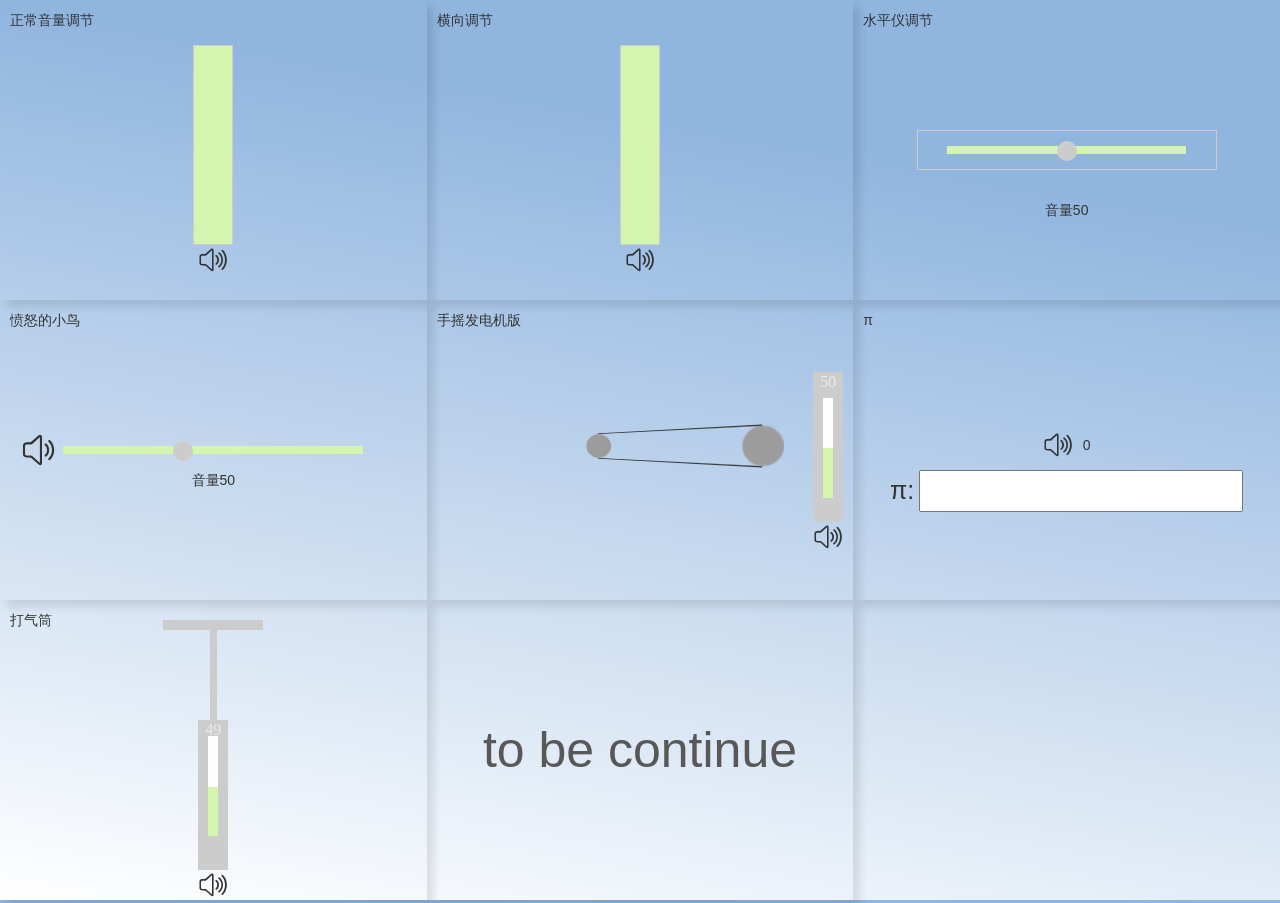
<file: index.html>
<!DOCTYPE html>
<html lang="en">
<head>
    <meta charset="UTF-8">
    <meta name="viewport" content="width=device-width, initial-scale=1.0">
    <title>让人抓狂的调节音量设计</title>
    <link rel="stylesheet" href="https://cdn.jsdelivr.net/npm/bootstrap@3.3.7/dist/css/bootstrap.min.css"
        integrity="sha384-BVYiiSIFeK1dGmJRAkycuHAHRg32OmUcww7on3RYdg4Va+PmSTsz/K68vbdEjh4u" crossorigin="anonymous">
    <link rel="stylesheet" href="css/main.css">
</head>
<body>
    <section>
        <div>
            <div class="card col-lg-4 col-md-6 col-sm-12 col-xs-12">
                <span>正常音量调节</span>
                <div class="card1">
                    <div class="demo1">
                        <div class="per1"></div>
                    </div>
                    <span id="demo1-icon" class="icon-volume-3"></span>
                </div>
            </div>
            <div class="card col-lg-4 col-md-6 col-sm-12 col-xs-12">
                <span>横向调节</span>
                <div class="card2">
                    <div class="demo2">
                        <div class="per2"></div>
                    </div>
                    <span id="demo2-icon" class="icon-volume-3"></span>
                </div>
            </div>
            <div class="card col-lg-4 col-md-6 col-sm-12 col-xs-12">
                <span>水平仪调节</span>
                <div class="card3">
                    <div class="demo3">
                        <div class="per3">
                            <div class="bar3"></div>
                        </div>
                    </div>
                    <div class="volume-container3">音量<span id="volume3">50</span></div>
                </div>
            </div>
            <div class="card col-lg-4 col-md-6 col-sm-12 col-xs-12">
                <span>愤怒的小鸟</span>
                <div class="card4">
                    <div class="demo4">
                        <div class="per4">
                            <span id="volumnIcon4" class="icon-volume-2"></span>
                            <div class="bar4"></div>
                            <div class="target4"></div>
                        </div>
                    </div>
                    <div>音量<span id="volume4">50</span></div>
                </div>
            </div>
            <div class="card col-lg-4 col-md-6 col-sm-12 col-xs-12">
                <span>手摇发电机版</span>
                <div class="card5">
                    <div class="circle5">
                        <div class="circle-box5">
                            <div class="center5"></div>
                            <div class="handler5"></div>
                        </div>
                    </div>
                    <span id="demo5-icon" class="icon-volume-3">
                        <div class="demo5">
                            <div id="volume5">50</div>
                            <div class="per5">
                                <div class="bar5"></div>
                            </div>
                        </div>
                    </span>
                </div>
            </div>
            <div class="card col-lg-4 col-md-6 col-sm-12 col-xs-12">
                <span>π</span>
                <div class="card6">
                    <div class="demo6">
                        <div class="volume-container6">
                            <span id="demo6-icon" class="icon-volume-3"></span>
                            <span id="volume6">0</span>
                        </div>
                        <div class="container6">
                            π:<input id="number6" type="text"><span id="alert6">ERROR</span>
                        </div>
                    </div>
                </div>
            </div>
            <div class="card col-lg-4 col-md-6 col-sm-12 col-xs-12">
                 <span>打气筒</span>
                 <div class="card7">
                     <span id="demo7-icon" class="icon-volume-3">
                         <div class="demo7">
                             <div id="volume7">50</div>
                             <div class="per7">
                                 <div class="bar7"></div>
                             </div>
                             <div class="container7">
                                 <div class="pointer7"></div>
                                 <div class="bar77"></div>
                             </div>
                         </div>
                     </span>
                 </div>
            </div>
            <div class="card col-lg-4 col-md-6 col-sm-12 col-xs-12">
                <div class="continue">to be continue</div>
            </div>
        </div>
    </section>
    <script src="./js/jquery.js"></script>
    <script src="./js/parabola2.js"></script>
    <script src="./js/demo1.js"></script>
    <script src="./js/demo2.js"></script>
    <script src="./js/demo3.js"></script>
    <script src="./js/demo4.js"></script>
    <script src="./js/demo5.js"></script>
    <script src="./js/demo6.js"></script>
    <script src="./js/demo7.js"></script>
</body>
</html>
</file>
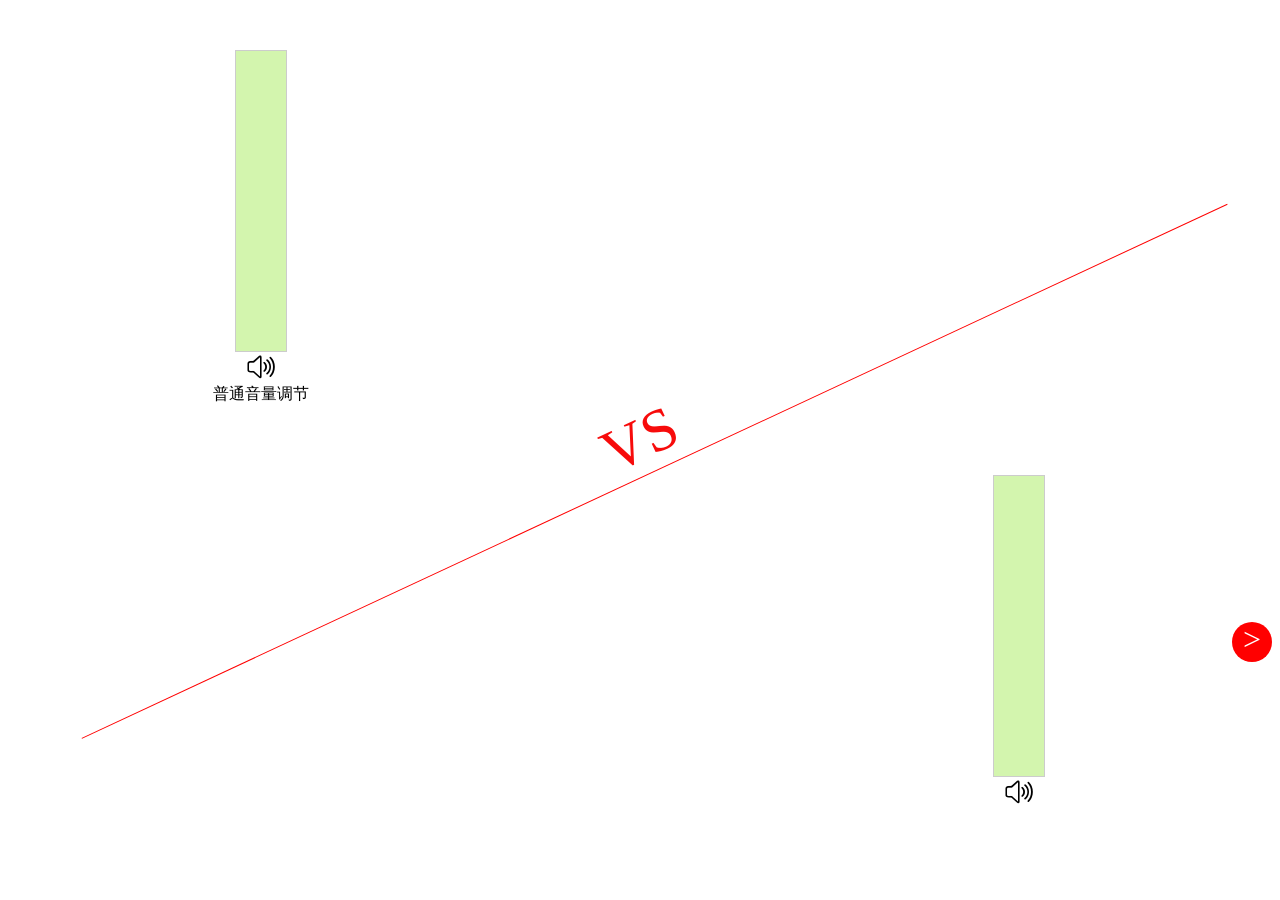
<file: demo/index.html>
<!DOCTYPE html>
<html lang="en">
<head>
    <meta charset="UTF-8">
    <title>Title</title>
    <link rel="stylesheet" href="../css/style.css">
    <script src="../js/jquery.js"></script>
    <script src="../js/main.js"></script>
    <style>
        body{
            margin-top: 50px;
        }
        .card{
            text-align: center;
        }
        .card-left{
            width: 40%;
        }
        .card-right{
            width: 40%;
            float: right;
        }
        .demo1{
            width: 50px;
            height: 300px;
            border: 1px solid #ccc;
            margin: 0 auto;
            overflow: hidden;
        }
        .demo1 .per1{
            height: 100%;
            width: 100%;
            background: #d3f5ae;
        }
        .demo2{
            width: 50px;
            height: 300px;
            border: 1px solid #ccc;
            position: relative;
            margin: 0 auto;
            overflow: hidden;
        }
        .demo2 .per2{
            width: 100%;
            height: 100%;
            background: #d3f5ae;
            position: absolute;
            bottom: 0;
        }
        .line{
            text-align: center;
            font-size: 60px;
            transform: rotateZ(-25deg);
            color: #f70b0b;
            position: relative;
            border-bottom: 1px solid #f00;
        }
        #demo2-icon, #demo1-icon{
            font-size: 30px;
        }
    </style>
</head>
<body>
    <div>
        <div class="card card-left">
            <div class="demo2">
                <div class="per2"></div>
            </div>
            <span id="demo2-icon" class="icon-volume-3"></span>
            <div>普通音量调节</div>
        </div>
        <div class="line">VS</div>
        <div class="card card-right">
            <div class="demo1">
                <div class="per1"></div>
            </div>
            <span id="demo1-icon" class="icon-volume-3"></span>
        </div>
    </div>
<script>
    $(function(){
        (function(){
            var flag = false;
            function calculateDistance(elem, mouseX, mouseY) {
                //return Math.floor(Math.sqrt(Math.pow(mouseX - (elem.offset().left+(elem.width()/2)), 2) + Math.pow(mouseY - (elem.offset().top+(elem.height()/2)), 2)));
                return Math.floor((elem.offset().top - mouseY + elem.height()), 2);
            }
            function updateIcon(distance) {
                var per = distance/$(".demo2").height()
                var $el = $("#demo2-icon").removeClass();
                if(per>=0.7){
                    $el.addClass('icon-volume-3');
                }else if(per>=0.3){
                    $el.addClass('icon-volume-2');
                }else if(per>0){
                    $el.addClass('icon-volume-1');
                }else{
                    $el.addClass('icon-volume-none');
                }
            }
            function updateDistance(e, $target){
                mX = e.pageX;
                mY = e.pageY;
                distance = calculateDistance($target, mX, mY);
                updateIcon(distance)
                $target.css({height:distance+'px'});
            }
            $(".demo2").on("mousedown", function(e) {
                flag = true;
            });
            $("body").on("mouseup", function(e) {
                flag = false;
            });
            $(".demo2").on("click", function(e) {
                console.log('click')
                updateDistance(e, $('.per2'))
            });
            $("body").on("mousemove", function(e) {
                if(flag){
                    updateDistance(e, $('.per2'))
                }
            });
        })();
        (function(){
            var flag = false;
            function calculateDistance(elem, mouseX, mouseY) {
                //return Math.floor(Math.sqrt(Math.pow(mouseX - (elem.offset().left+(elem.width()/2)), 2) + Math.pow(mouseY - (elem.offset().top+(elem.height()/2)), 2)));
                return Math.floor(mouseX - (elem.offset().left), 2);
            }
            function updateIcon(distance) {
                var per = distance/$(".demo1").width()
                var $el = $("#demo1-icon").removeClass();
                if(per>=0.7){
                    $el.addClass('icon-volume-3');
                }else if(per>=0.3){
                    $el.addClass('icon-volume-2');
                }else if(per>0){
                    $el.addClass('icon-volume-1');
                }else{
                    $el.addClass('icon-volume-none');
                }
            }
            function updateDistance(e, $target){
                mX = e.pageX;
                mY = e.pageY;
                distance = calculateDistance($target, mX, mY);
                updateIcon(distance)
                $target.css({width:distance+'px'});
            }
            $(".demo1").on("mousedown", function(e) {
                flag = true;
            });
            $("body").on("mouseup", function(e) {
                flag = false;
            });
            $(".demo1").on("click", function(e) {
                updateDistance(e, $('.per1'))
            });
            $("body").on("mousemove", function(e) {
                if(flag){
                    updateDistance(e, $('.per1'))
                }
            });
        })()
    })
</script>
</body>
</html>
</file>
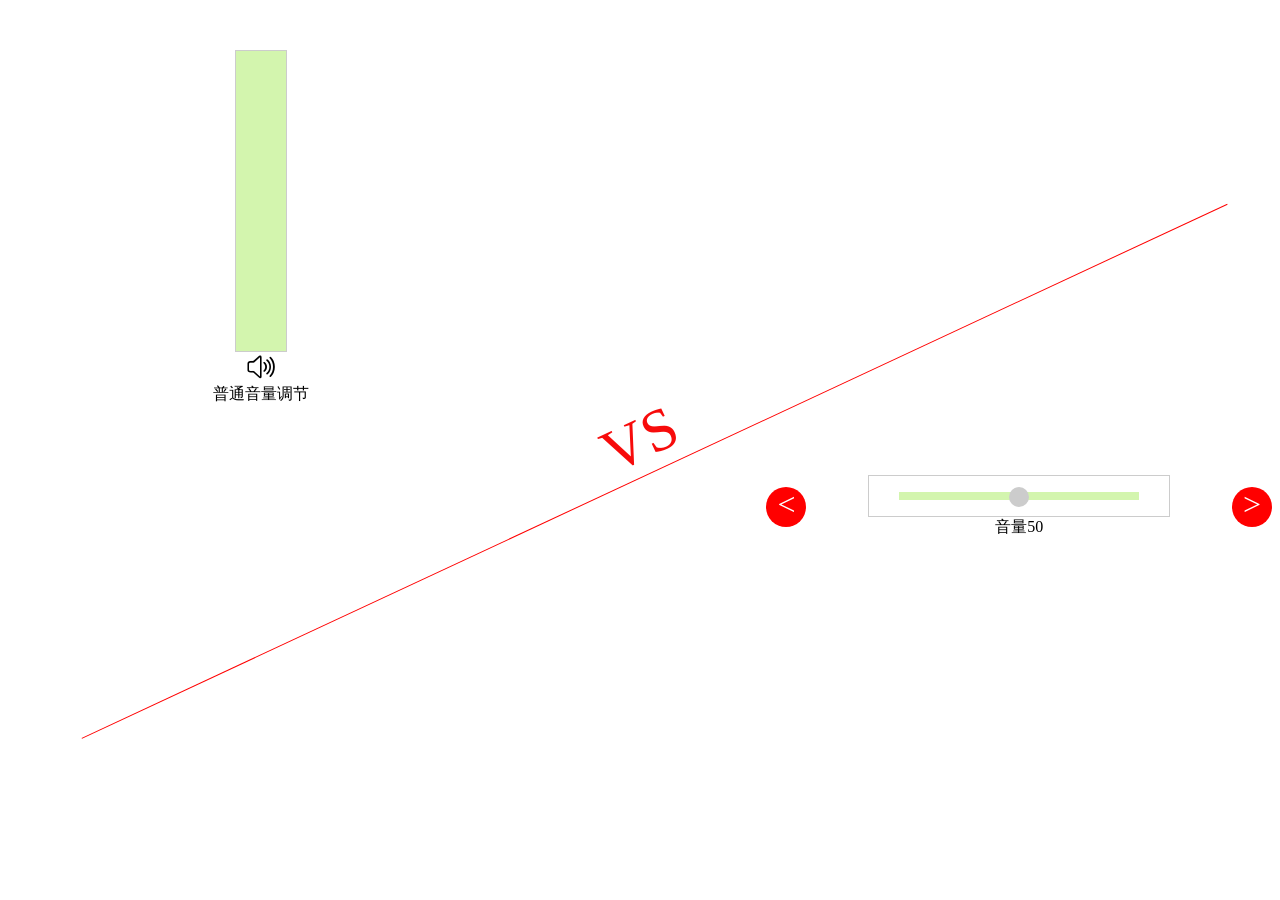
<file: index2.html>
<!DOCTYPE html>
<html lang="en">
<head>
    <meta charset="UTF-8">
    <title>Title</title>
    <link rel="stylesheet" href="css/style.css">
    <script src="js/jquery.js"></script>
    <script src="js/main.js"></script>
    <style>
        body{
            user-select: none;
            margin-top: 50px;
        }
        .card{
            text-align: center;
        }
        .card-left{
            width: 40%;
        }
        .card-right{
            width: 40%;
            float: right;
        }
        .demo1{
            width: 300px;
            height: 40px;
            border: 1px solid #ccc;
            margin: 0 auto;
            overflow: hidden;
            display: flex;
            justify-content: center;
            align-items: center;
            transform-origin:50% 50%;
        }
        .demo1 .per1{
            height: 20%;
            width: 80%;
            background: #d3f5ae;
            position: relative;
        }
        .demo1 .per1 .bar{
            position: absolute;
            width: 20px;
            height: 20px;
            background: #ccc;
            border-radius: 50%;
            left: 110px;
            top: -5px;
        }
        .demo2{
            width: 50px;
            height: 300px;
            border: 1px solid #ccc;
            position: relative;
            margin: 0 auto;
            overflow: hidden;
        }
        .demo2 .per2{
            width: 100%;
            height: 100%;
            background: #d3f5ae;
            position: absolute;
            bottom: 0;
        }
        .line{
            text-align: center;
            font-size: 60px;
            transform: rotateZ(-25deg);
            color: #f70b0b;
            position: relative;
            border-bottom: 1px solid #f00;
        }
        #demo2-icon, #demo1-icon{
            font-size: 30px;
        }
    </style>
</head>
<body>
    <div>
        <div class="card card-left">
            <div class="demo2">
                <div class="per2"></div>
            </div>
            <span id="demo2-icon" class="icon-volume-3"></span>
            <div>普通音量调节</div>
        </div>
        <div class="line">VS</div>
        <div class="card card-right">
            <div class="demo1">
                <div class="per1">
                    <div class="bar"></div>
                </div>
            </div>
            <div>音量<span id="volume">50</span></div>
        </div>
    </div>
<script>
    $(function(){
        (function(){
            var flag = false;
            function calculateDistance(elem, mouseX, mouseY) {
                //return Math.floor(Math.sqrt(Math.pow(mouseX - (elem.offset().left+(elem.width()/2)), 2) + Math.pow(mouseY - (elem.offset().top+(elem.height()/2)), 2)));
                return Math.floor((elem.offset().top - mouseY + elem.height()), 2);
            }
            function updateIcon(distance) {
                var per = distance/$(".demo2").height()
                var $el = $("#demo2-icon").removeClass();
                if(per>=0.7){
                    $el.addClass('icon-volume-3');
                }else if(per>=0.3){
                    $el.addClass('icon-volume-2');
                }else if(per>0){
                    $el.addClass('icon-volume-1');
                }else{
                    $el.addClass('icon-volume-none');
                }
            }
            function updateDistance(e, $target){
                mX = e.pageX;
                mY = e.pageY;
                distance = calculateDistance($target, mX, mY);
                updateIcon(distance)
                $target.css({height:distance+'px'});
            }
            $(".demo2").on("mousedown", function(e) {
                flag = true;
            });
            $("body").on("mouseup", function(e) {
                flag = false;
            });
            $(".demo2").on("click", function(e) {
                console.log('click')
                updateDistance(e, $('.per2'))
            });
            $("body").on("mousemove", function(e) {
                if(flag){
                    updateDistance(e, $('.per2'))
                }
            });
        })();
        (function(){
            var flag = false;
            var centerleft = 0;
            var centertop = 0
            const G = 9.8;
            const RUB = G*0.1;
            var speed = 0;
            var roatate = 0;
            var barLeft = 110;
            var barMaxWidth = Math.floor($(".per1").width());
            var barWidth = Math.floor($(".bar").width()/2);
            setInterval(function(){
                if(roatate!=0){
                    // 增加摩擦力
                    var force = Math.cos(2*Math.PI/360*(90-roatate))*G;
                    if(Math.abs(force)>RUB){
                        console.log('go')
                        speed += Math.floor(force-RUB);
                    }else{
                        if(speed<=0){
                            speed = 0
                        }else{
                            speed -= Math.floor(RUB - force);
                        }
                    }
                }
                barLeft += speed/100
                if(barLeft<=-barWidth){
                    speed = 0;
                    barLeft = -barWidth;
                }else if(barLeft>=barMaxWidth-barWidth){
                    speed = 0;
                    barLeft = barMaxWidth-barWidth;
                }
                $("#volume").text(Math.floor((barLeft+barWidth)/barMaxWidth*100));
                $(".bar").css({left: barLeft+'px'})
            },10)
            function getEleCenter(elem){
                return {
                    left: Math.floor(elem.offset().left + (elem.width()/2)),
                    top: Math.floor(elem.offset().top + (elem.height()/2))
                }
            }
            function calculateRotate(elem, mouseX, mouseY){
                roatate = getTanDeg((mouseY - centertop)/(mouseX - centerleft))
                $('.demo1').css({transform:`rotateZ(${roatate}deg)`})
                // console.log('角度'+roatate)
            }
            function getTanDeg(tan) {
                var result = Math.atan(tan) / (Math.PI / 180);
                result = Math.round(result);
                return result;
            }
            $(".demo1").on("mousedown", function(e) {
                var {left, top} = getEleCenter($(this))
                centerleft = left;
                centertop = top;
                flag = true;
            });
            $("body").on("mouseup", function(e) {
                flag = false;
            });
            $(".demo1").on("click", function(e) {
                //updateDistance(e, $('.per1'))
            });
            $("body").on("mousemove", function(e) {
                // flag = true
                if(flag){
                    mX = e.pageX;
                    mY = e.pageY;
                    if(mX > centerleft){
                        calculateRotate($('.demo1'), mX, mY)
                    }
                }
            });
        })()
    })
</script>
</body>
</html>
</file>
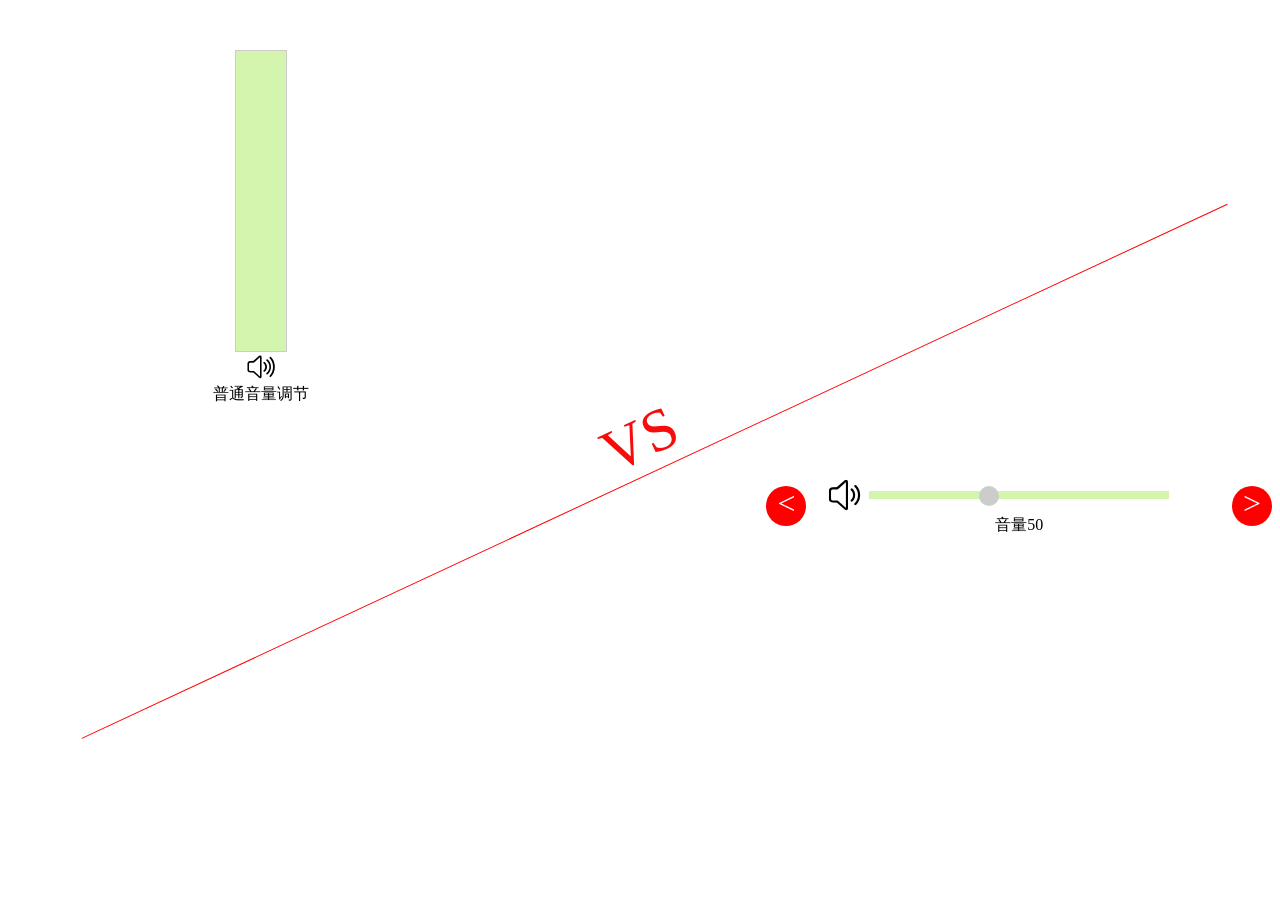
<file: index3.html>
<!DOCTYPE html>
<html lang="en">
<head>
    <meta charset="UTF-8">
    <title>Title</title>
    <link rel="stylesheet" href="css/style.css">
    <script src="js/jquery.js"></script>
    <script src="js/main.js"></script>
    <script src="js/parabola2.js"></script>
    <style>
        body{
            user-select: none;
            margin-top: 50px;
        }
        .card{
            text-align: center;
        }
        .card-left{
            width: 40%;
        }
        .card-right{
            width: 40%;
            float: right;
        }
        .demo1{
            width: 300px;
            height: 40px;
            margin: 0 auto;
            display: flex;
            justify-content: center;
            align-items: center;
            transform-origin:50% 50%;
            position: relative;
        }
        .demo1 .per1{
            height: 20%;
            width: 100%;
            background: #d3f5ae;
            position: relative;
        }
        .demo1 .per1 .bar{
            position: absolute;
            width: 20px;
            height: 20px;
            background: #ccc;
            border-radius: 50%;
            left: 110px;
            top: -5px;
        }
        .demo1 .per1 .target{
            position: absolute;
            width: 10px;
            height: 10px;
            left: 200px;
        }
        .per1 #volumnIcon{
            position: absolute;
            left: -42px;
            top: -15px;
            font-size: 40px;
            cursor: pointer;
        }
        .per1 #volumnIcon:hover{
            color: rgba(226, 64, 228, 0.3)
        }
        .demo2{
            width: 50px;
            height: 300px;
            border: 1px solid #ccc;
            position: relative;
            margin: 0 auto;
            overflow: hidden;
        }
        .demo2 .per2{
            width: 100%;
            height: 100%;
            background: #d3f5ae;
            position: absolute;
            bottom: 0;
        }
        .line{
            text-align: center;
            font-size: 60px;
            transform: rotateZ(-25deg);
            color: #f70b0b;
            position: relative;
            border-bottom: 1px solid #f00;
        }
        #demo2-icon, #demo1-icon{
            font-size: 30px;
        }
    </style>
</head>
<body>
    <div>
        <div class="card card-left">
            <div class="demo2">
                <div class="per2"></div>
            </div>
            <span id="demo2-icon" class="icon-volume-3"></span>
            <div>普通音量调节</div>
        </div>
        <div class="line">VS</div>
        <div class="card card-right">
            <div class="demo1">
                <div class="per1">
                    <span id="volumnIcon" class="icon-volume-2"></span>
                    <div class="bar"></div>
                    <div class="target"></div>
                </div>
            </div>
            <div>音量<span id="volume">50</span></div>
        </div>
    </div>
<script>
    $(function(){
        (function(){
            var flag = false;
            function calculateDistance(elem, mouseX, mouseY) {
                //return Math.floor(Math.sqrt(Math.pow(mouseX - (elem.offset().left+(elem.width()/2)), 2) + Math.pow(mouseY - (elem.offset().top+(elem.height()/2)), 2)));
                return Math.floor((elem.offset().top - mouseY + elem.height()), 2);
            }
            function updateIcon(distance) {
                var per = distance/$(".demo2").height()
                var $el = $("#demo2-icon").removeClass();
                if(per>=0.7){
                    $el.addClass('icon-volume-3');
                }else if(per>=0.3){
                    $el.addClass('icon-volume-2');
                }else if(per>0){
                    $el.addClass('icon-volume-1');
                }else{
                    $el.addClass('icon-volume-none');
                }
            }
            function updateDistance(e, $target){
                mX = e.pageX;
                mY = e.pageY;
                distance = calculateDistance($target, mX, mY);
                updateIcon(distance)
                $target.css({height:distance+'px'});
            }
            $(".demo2").on("mousedown", function(e) {
                flag = true;
            });
            $("body").on("mouseup", function(e) {
                flag = false;
            });
            $(".demo2").on("click", function(e) {
                console.log('click')
                updateDistance(e, $('.per2'))
            });
            $("body").on("mousemove", function(e) {
                if(flag){
                    updateDistance(e, $('.per2'))
                }
            });
        })();
        (function(){
            var stime;
            const MAXTIME = 1*1000; //最长持续1S，时间到后自动发射
            const MAXDEGREE = 45;
            var rotate = 0;
            var timer = null
            var $bar = $(".bar")
            var perWidth = $(".per1").width()
            var flag = false;
            var defaultIcon = 2;
            $("#volumnIcon").on("mousedown", function(){
                flag = true
                $bar.css({left:'-30px',top:'-10px'}).hide()
                stime = +new Date();
                let period = 10; //周期100ms
                timer = setInterval(function () {
                    rotate -= period/MAXTIME*MAXDEGREE;
                    $("#volumnIcon").css({'transform':`rotateZ(${rotate}deg)`})
                    var left = Math.abs(rotate/MAXDEGREE)*perWidth
                    $(".target").css({'left':`${left}px`})
                    // 喇叭动画
                    var d = (defaultIcon++)%3+1;
                    $(".target").css({'left':`${left}px`})
                    $("#volumnIcon").removeClass().addClass(`icon-volume-${d}`)
                    if(+new Date() - stime >= MAXTIME){
                        launch()
                    }
                },period)
            })
            $("#volumnIcon").on("mouseup", launch)
            function launch(){
                if(flag){
                    flag = false;
                    $(".bar").show()
                    $("#volumnIcon").css({'transform':`rotateZ(0deg)`}).removeClass().addClass('icon-volume-2')
                    new Parabola(document.querySelector('.bar'), document.querySelector('.target'), {
                        endScale: '1',
                        curvature: '0.003',
                        complete: function(){
                            $("#volume").text(Math.floor(Math.abs(rotate/MAXDEGREE)*100));
                            rotate = 0;
                        }
                    }).init();
                    timer && clearInterval(timer)
                }
            }
        })()
    })
</script>
</body>
</html>
</file>
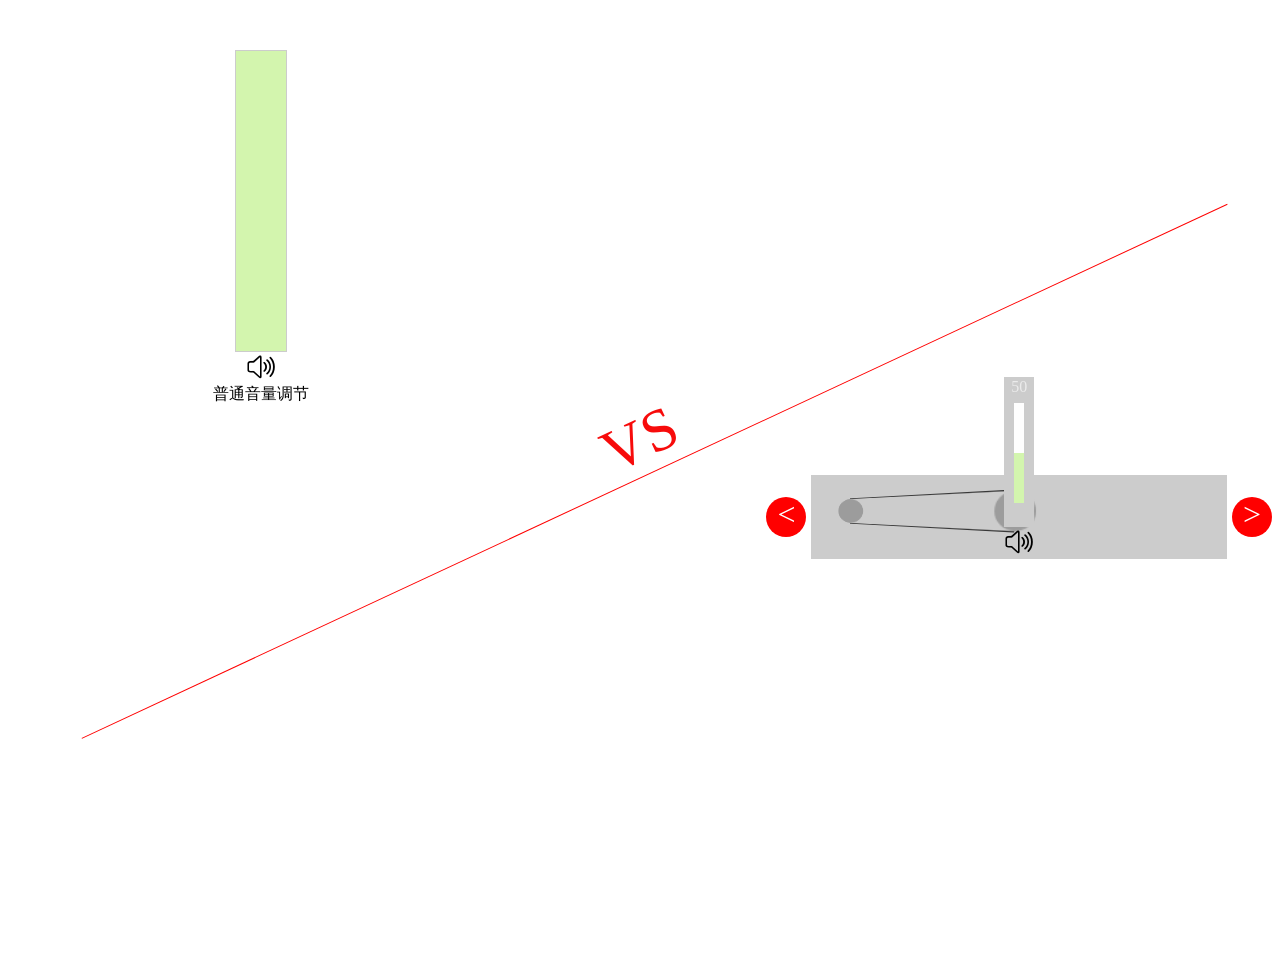
<file: index4.html>
<!DOCTYPE html>
<html lang="en">
<head>
    <meta charset="UTF-8">
    <title>Title</title>
    <link rel="stylesheet" href="css/style.css">
    <script src="js/jquery.js"></script>
    <script src="js/main.js"></script>
    <style>
        body{
            user-select: none;
            margin-top: 50px;
            overflow: hidden;
            height: calc(100vh);
        }
        .card{
            text-align: center;
        }
        .card-left{
            width: 40%;
        }
        .card-right{
            width: 40%;
            float: right;
            background: #ccc;
        }
        .demo1{
            position: absolute;
            height: 150px;
            width: 30px;
            left: 0;
            top: -150px;
            background: #ccc;
        }
        .demo1 #volume{
            font-size: 16px;
            padding: 0px;
            color: #ebebeb;
        }
        .demo1 .per1{
            height: 100px;
            background: #fefefe;
            margin: 10px;
            position: relative;
        }
        .demo1 .per1 .bar{
            height: 50%;
            background: #d3f5ae;
            position: absolute;
            width: 100%;
            bottom: 0;
        }
        .demo2{
            width: 50px;
            height: 300px;
            border: 1px solid #ccc;
            position: relative;
            margin: 0 auto;
            overflow: hidden;
        }
        .demo2 .per2{
            width: 100%;
            height: 100%;
            background: #d3f5ae;
            position: absolute;
            bottom: 0;
        }
        .line{
            text-align: center;
            font-size: 60px;
            transform: rotateZ(-25deg);
            color: #f70b0b;
            position: relative;
            border-bottom: 1px solid #f00;
        }
        #demo2-icon, #demo1-icon{
            font-size: 30px;
        }
        #demo1-icon{
            position: relative;
        }
        .circle{
            position: relative;
            transform-origin: 40px 16px;
        }
        .circle .circle-box{
            display: flex;
            width: 200px;
            justify-content: space-between;
            align-items: center;
            border-top: 1px solid #383838;
            border-bottom: 1px solid #383838;
            transform: perspective(250px) scaleZ(1) rotateY(-40deg);
            margin-top: 20px;
        }
        .circle .circle-box .center{
            width: 30px;
            height: 30px;
            background: #9c9c9c;
            border-radius: 50%;
            transform: translateX(-15px) scaleX(1.7);
        }
        .circle .circle-box .handler{
            height: 30px;
            width: 30px;
            background: #9c9c9c;
            border-radius: 50%;
            transform: translateX(15px);
        }
    </style>
</head>
<body>
    <div>
        <div class="card card-left">
            <div class="demo2">
                <div class="per2"></div>
            </div>
            <span id="demo2-icon" class="icon-volume-3"></span>
            <div>普通音量调节</div>
        </div>
        <div class="line">VS</div>
        <div class="card card-right">
            <div class="circle">
                <div class="circle-box">
                    <div class="center"></div>
                    <div class="handler"></div>
                </div>
            </div>
            <span id="demo1-icon" class="icon-volume-3">
                <div class="demo1">
                    <div id="volume">50</div>
                    <div class="per1">
                        <div class="bar"></div>
                    </div>
                </div>
            </span>
        </div>
    </div>
<script>
    $(function(){
        (function(){
            var flag = false;
            function calculateDistance(elem, mouseX, mouseY) {
                //return Math.floor(Math.sqrt(Math.pow(mouseX - (elem.offset().left+(elem.width()/2)), 2) + Math.pow(mouseY - (elem.offset().top+(elem.height()/2)), 2)));
                return Math.floor((elem.offset().top - mouseY + elem.height()), 2);
            }
            function updateIcon(distance) {
                var per = distance/$(".demo2").height()
                var $el = $("#demo2-icon").removeClass();
                if(per>=0.7){
                    $el.addClass('icon-volume-3');
                }else if(per>=0.3){
                    $el.addClass('icon-volume-2');
                }else if(per>0){
                    $el.addClass('icon-volume-1');
                }else{
                    $el.addClass('icon-volume-none');
                }
            }
            function updateDistance(e, $target){
                mX = e.pageX;
                mY = e.pageY;
                distance = calculateDistance($target, mX, mY);
                updateIcon(distance)
                $target.css({height:distance+'px'});
            }
            $(".demo2").on("mousedown", function(e) {
                flag = true;
            });
            $("body").on("mouseup", function(e) {
                flag = false;
            });
            $(".demo2").on("click", function(e) {
                console.log('click')
                updateDistance(e, $('.per2'))
            });
            $("body").on("mousemove", function(e) {
                if(flag){
                    updateDistance(e, $('.per2'))
                }
            });
        })();
        (function(){
            var flag = false;
            roatate = 0;
            var preRotate = 0;
            var s = 0;
            var defaultVolume = 50;
            var centerleft = 40;
            var centertop = 16;
            var mouseDownleft;
            var mouseDowntop;
            function throttle(fun, wait = 100) {
                var flag = true;
                return function () {
                    if (!flag) {
                        return '';
                    }
                    flag = false;
                    fun();
                    setTimeout(() => {
                        flag = true;
                    }, wait)
                }
            }
            function getEleCenter(elem){
                return {
                    left: Math.floor(elem.offset().left + 40),
                    top: Math.floor(elem.offset().top +16)
                }
            }
            // 根据三条边的坐标获取夹角
            function getRotate(pointA, pointB, pointC){
                var AB = {};
                var AC= {};
                AB.X = (pointB.X - pointA.X);
                AB.Y = (pointB.Y - pointA.Y);
                AC.X = (pointC.X - pointA.X);
                AC.Y = (pointC.Y - pointA.Y);
                var direct = (AB.X * AC.Y) - (AB.Y * AC.X);
                var lengthAB = Math.sqrt( Math.pow(pointA.X - pointB.X, 2) +
                    Math.pow(pointA.Y - pointB.Y, 2)),
                    lengthAC = Math.sqrt( Math.pow(pointA.X - pointC.X, 2) +
                        Math.pow(pointA.Y - pointC.Y, 2)),
                    lengthBC = Math.sqrt( Math.pow(pointB.X - pointC.X, 2) +
                        Math.pow(pointB.Y - pointC.Y, 2));
                var cosA = (Math.pow(lengthAB, 2) + Math.pow(lengthAC, 2) - Math.pow(lengthBC, 2)) /
                    (2 * lengthAB * lengthAC);
                var angleA = Math.round( Math.acos(cosA) * 180 / Math.PI );
                if (direct > 0){
                    s -= angleA;
                } else {
                    s += angleA;
                }
                $('.circle').css({transform:`rotateZ(${s}deg)`})
                var circle = Math.floor(s/360);
                circle = defaultVolume+circle
                if(circle>100){
                    circle = 100;
                    s-=360
                }
                if(circle<0){
                    circle = 0;
                    s+=360
                }
                $("#volume").text(circle);
                $('.bar').css({ height: `${circle}%` })
            }
            $(".handler").on("mousedown", function(e) {
                var {left, top} = getEleCenter($('.circle'))
                centerleft = left;
                centertop = top;
                mouseDownleft = e.pageX;
                mouseDowntop = e.pageY;
                flag = true;
            });
            $("body").on("mouseup", function(e) {
                flag = false;
            });
            $("body").on("mousemove", function(e) {
                if(flag){
                    mX = e.pageX;
                    mY = e.pageY;
                    var center = {X:centerleft, Y: centertop}
                    var mouse = {X:mX, Y: mY}
                    var preMouse = {X: mouseDownleft,Y:mouseDowntop};
                    getRotate(center, mouse, preMouse)
                    mouseDownleft = mX;
                    mouseDowntop  = mY
                }
            });
        })()
    })
</script>
</body>
</html>
</file>
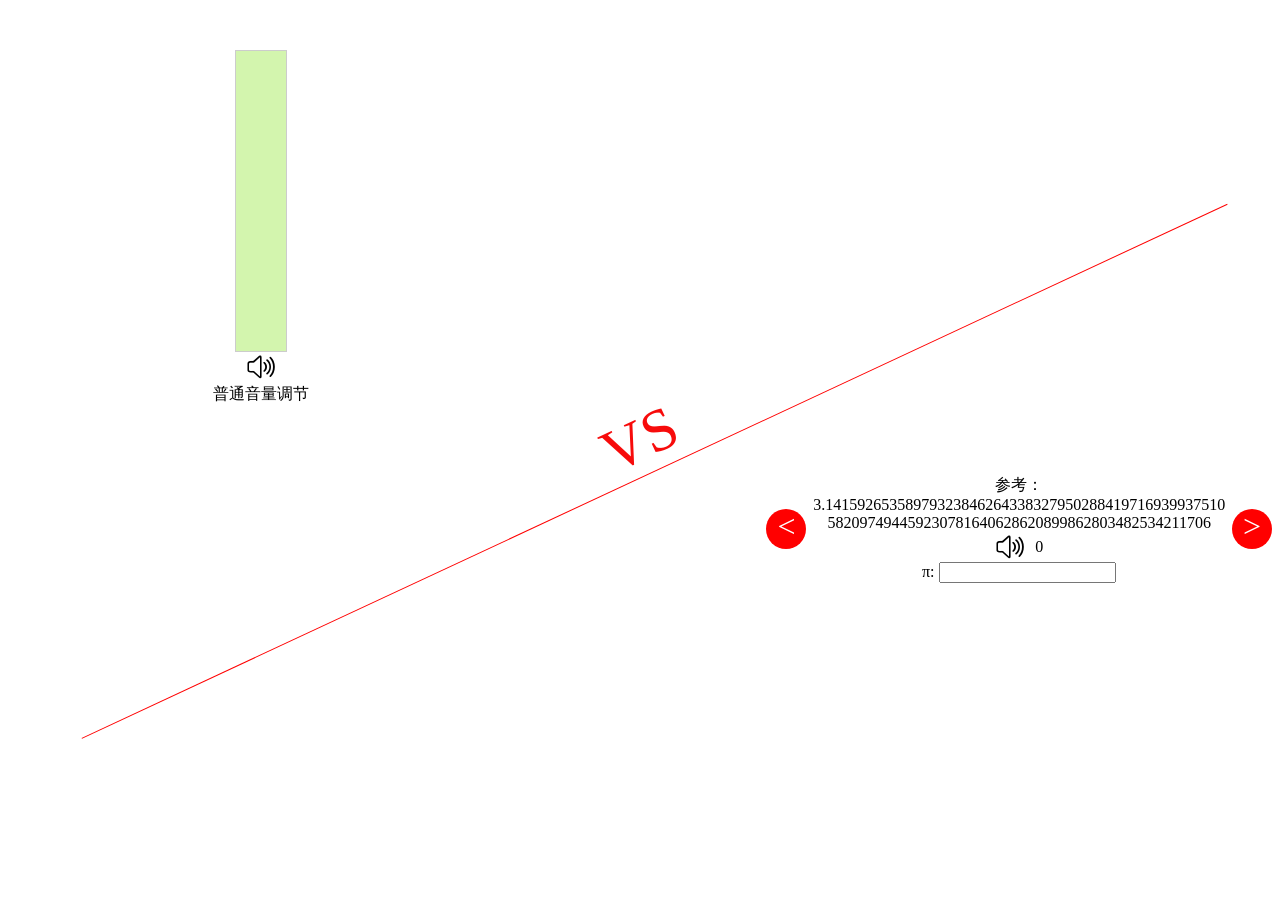
<file: index5.html>
<!DOCTYPE html>
<html lang="en">
<head>
    <meta charset="UTF-8">
    <title>Title</title>
    <link rel="stylesheet" href="css/style.css">
    <script src="js/jquery.js"></script>
    <script src="js/main.js"></script>
    <style>
        body{
            user-select: none;
            margin-top: 50px;
        }
        .card{
            text-align: center;
        }
        .card-left{
            width: 40%;
        }
        .card-right{
            width: 40%;
            float: right;
        }
        .demo1{
        }
        .demo1 .volume-container{
            display: flex;
            justify-content: center;
            align-items: center;
        }
        .demo1 #demo1-icon{
            margin-right: 10px;
        }
        .demo1 #number{
            margin-left: 5px;
        }
        .demo1 #alert{
            color: red;
            display: none;
        }
        .demo2{
            width: 50px;
            height: 300px;display: flex;
            justify-content: center;
            align-items: center;
            border: 1px solid #ccc;
            position: relative;
            margin: 0 auto;
            overflow: hidden;
        }
        .demo2 .per2{
            width: 100%;
            height: 100%;
            background: #d3f5ae;
            position: absolute;
            bottom: 0;
        }
        .line{
            text-align: center;
            font-size: 60px;
            transform: rotateZ(-25deg);
            color: #f70b0b;
            position: relative;
            border-bottom: 1px solid #f00;
        }
        #demo2-icon, #demo1-icon{
            font-size: 30px;
        }
    </style>
</head>
<body>
    <div>
        <div class="card card-left">
            <div class="demo2">
                <div class="per2"></div>
            </div>
            <span id="demo2-icon" class="icon-volume-3"></span>
            <div>普通音量调节</div>
        </div>
        <div class="line">VS</div>
        <div class="card card-right">
            <div style="word-break: break-word;">
                参考：3.14159265358979323846264338327950288419716939937510582097494459230781640628620899862803482534211706
            </div>
            <div class="demo1">
                <div class="volume-container">
                    <span id="demo1-icon" class="icon-volume-3"></span>
                    <span id="volume">0</span>
                </div>
                π:<input id="number" type="text"><span id="alert">ERROR</span>
            </div>
        </div>
    </div>
<script>
    $(function(){
        (function(){
            var flag = false;
            function calculateDistance(elem, mouseX, mouseY) {
                //return Math.floor(Math.sqrt(Math.pow(mouseX - (elem.offset().left+(elem.width()/2)), 2) + Math.pow(mouseY - (elem.offset().top+(elem.height()/2)), 2)));
                return Math.floor((elem.offset().top - mouseY + elem.height()), 2);
            }
            function updateIcon(distance) {
                var per = distance/$(".demo2").height()
                var $el = $("#demo2-icon").removeClass();
                if(per>=0.7){
                    $el.addClass('icon-volume-3');
                }else if(per>=0.3){
                    $el.addClass('icon-volume-2');
                }else if(per>0){
                    $el.addClass('icon-volume-1');
                }else{
                    $el.addClass('icon-volume-none');
                }
            }
            function updateDistance(e, $target){
                mX = e.pageX;
                mY = e.pageY;
                distance = calculateDistance($target, mX, mY);
                updateIcon(distance)
                $target.css({height:distance+'px'});
            }
            $(".demo2").on("mousedown", function(e) {
                flag = true;
            });
            $("body").on("mouseup", function(e) {
                flag = false;
            });
            $(".demo2").on("click", function(e) {
                console.log('click')
                updateDistance(e, $('.per2'))
            });
            $("body").on("mousemove", function(e) {
                if(flag){
                    updateDistance(e, $('.per2'))
                }
            });
        })();
        (function(){
            function setVolume(volume){
                $("#volume").text(volume);
            }
            function showError(){
                $("#alert").show()
            }
            function hideError(){
                $("#alert").hide()
            }
            const PI =
            '3.14159265358979323846264338327950288419716939937510582097494459230781640628620899862803482534211706';
            $("#number").on('input', function(){
                var number = $(this).val()
                if(PI.indexOf(number) == 0){
                    setVolume(number.length)
                    hideError();
                }else{
                    setVolume(0);
                    showError();
                }
            })
        })()
    })
</script>
</body>
</html>
</file>
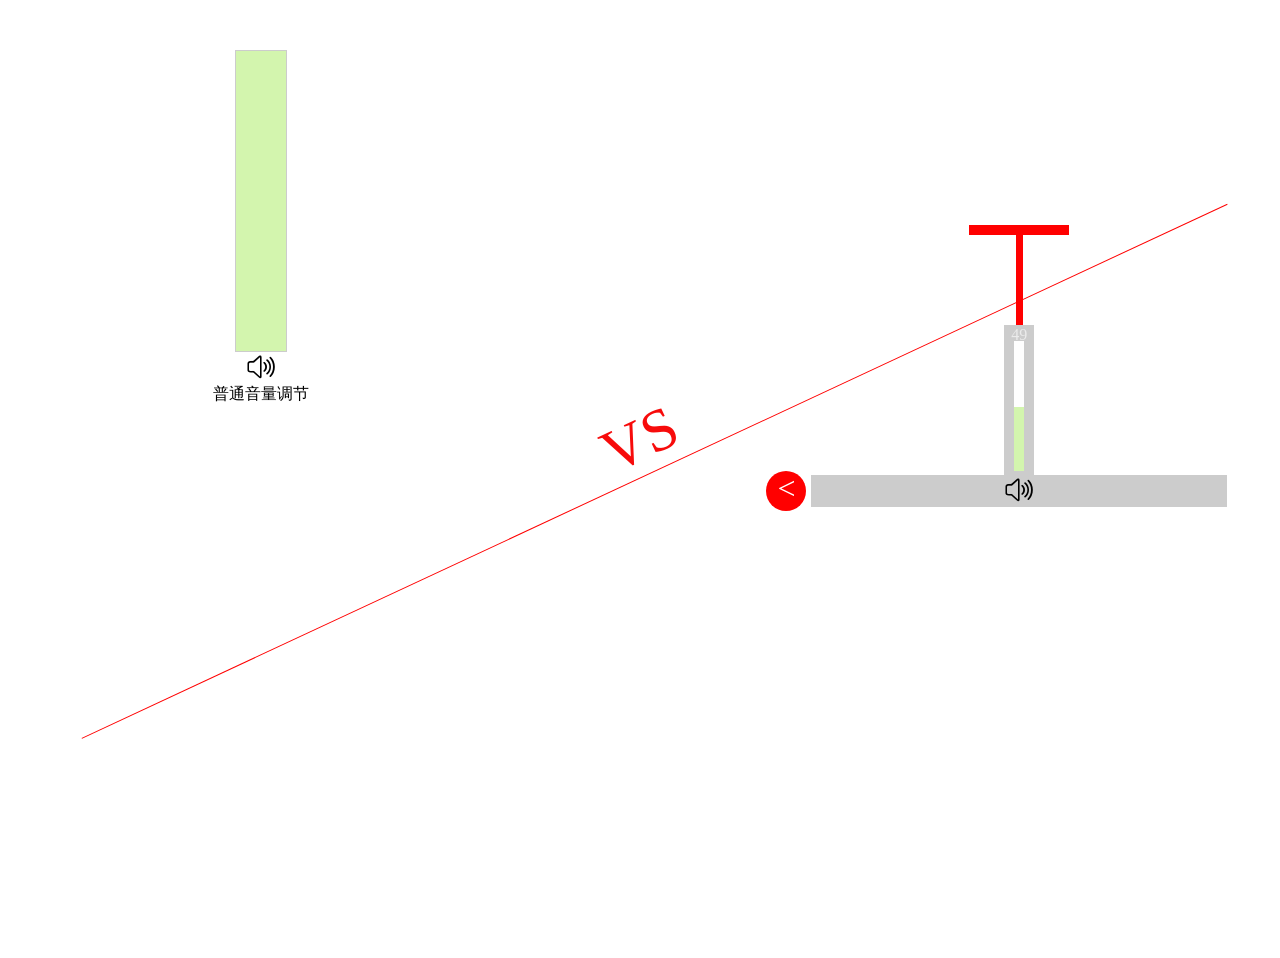
<file: index6.html>
<!DOCTYPE html>
<html lang="en">

<head>
    <meta charset="UTF-8">
    <title>Title</title>
    <link rel="stylesheet" href="css/style.css">
    <script src="js/jquery.js"></script>
    <script src="js/main.js"></script>
    <style>
        body {
            user-select: none;
            margin-top: 50px;
            overflow: hidden;
            height: calc(100vh);
        }

        .card {
            text-align: center;
        }

        .card-left {
            width: 40%;
        }

        .card-right {
            width: 40%;
            float: right;
            background: #ccc;
        }

        .demo1 {
            position: absolute;
            height: 150px;
            width: 30px;
            left: 0;
            top: -150px;
            background: #ccc;
            z-index: 100;
        }

        .demo1 #volume {
            font-size: 16px;
            padding: 0px;
            color: #ebebeb;
            z-index: 100;
            position: relative;
            background: #ccc;
        }

        .demo1 .per1 {
            height: 100px;
            background: #fefefe;
            margin: 10px;
            position: relative;
            z-index: 100;
            margin-top: 0;
            padding-top: 30px;
        }

        .demo1 .per1 .bar {
            height: 50%;
            background: #d3f5ae;
            position: absolute;
            width: 100%;
            bottom: 0;
        }

        .demo2 {
            width: 50px;
            height: 300px;
            border: 1px solid #ccc;
            position: relative;
            margin: 0 auto;
            overflow: hidden;
        }

        .demo2 .per2 {
            width: 100%;
            height: 100%;
            background: #d3f5ae;
            position: absolute;
            bottom: 0;
        }

        .line {
            text-align: center;
            font-size: 60px;
            transform: rotateZ(-25deg);
            color: #f70b0b;
            position: relative;
            border-bottom: 1px solid #f00;
        }

        #demo2-icon,
        #demo1-icon {
            font-size: 30px;
        }

        #demo1-icon {
            position: relative;
        }
        .demo1 .container{
            height: 100px;
            position: absolute;
            top: -100px;
            width: 100%;
            z-index: 2;
        }
        .demo1 .container .pointer{
            position: absolute;
            top: 0;
            left: -35px;
            width: 100px;
            height: 10px;
            background: red;
            cursor: pointer;
        }
        .demo1 .container .bar2{
            height: 100%;
            background: red;
            margin: 0 auto;
            width: 7px;
        }
    </style>
</head>

<body>
    <div>
        <div class="card card-left">
            <div class="demo2">
                <div class="per2"></div>
            </div>
            <span id="demo2-icon" class="icon-volume-3"></span>
            <div>普通音量调节</div>
        </div>
        <div class="line">VS</div>
        <div class="card card-right">
            <span id="demo1-icon" class="icon-volume-3">
                <div class="demo1">
                    <div id="volume">50</div>
                    <div class="per1">
                        <div class="bar"></div>
                    </div>
                    <div class="container">
                        <div class="pointer"></div>
                        <div class="bar2"></div>
                    </div>
                </div>
            </span>
        </div>
    </div>
    <script>
        $(function () {
            (function () {
                var flag = false;

                function calculateDistance(elem, mouseX, mouseY) {
                    //return Math.floor(Math.sqrt(Math.pow(mouseX - (elem.offset().left+(elem.width()/2)), 2) + Math.pow(mouseY - (elem.offset().top+(elem.height()/2)), 2)));
                    return Math.floor((elem.offset().top - mouseY + elem.height()), 2);
                }

                function updateIcon(distance) {
                    var per = distance / $(".demo2").height()
                    var $el = $("#demo2-icon").removeClass();
                    if (per >= 0.7) {
                        $el.addClass('icon-volume-3');
                    } else if (per >= 0.3) {
                        $el.addClass('icon-volume-2');
                    } else if (per > 0) {
                        $el.addClass('icon-volume-1');
                    } else {
                        $el.addClass('icon-volume-none');
                    }
                }

                function updateDistance(e, $target) {
                    mX = e.pageX;
                    mY = e.pageY;
                    distance = calculateDistance($target, mX, mY);
                    updateIcon(distance)
                    $target.css({
                        height: distance + 'px'
                    });
                }
                $(".demo2").on("mousedown", function (e) {
                    flag = true;
                });
                $("body").on("mouseup", function (e) {
                    flag = false;
                });
                $(".demo2").on("click", function (e) {
                    console.log('click')
                    updateDistance(e, $('.per2'))
                });
                $("body").on("mousemove", function (e) {
                    if (flag) {
                        updateDistance(e, $('.per2'))
                    }
                });
            })();
            (function () {
                var flag = false;
                var ctop;
                var volume = 50;
                var preY;
                setInterval(()=>{
                    if(volume>0){
                        volume--;
                        setVolume(volume);
                    }
                },1000)
                function setVolume(volume){
                    $("#volume").text(volume);
                    $(".bar").css('height', `${volume}%`)
                }
                function getEleCenter(elem){
                    return {
                    left: Math.floor(elem.offset().left),
                    top: Math.floor(elem.offset().top)
                    }
                }   
                $(".pointer").on("mousedown", function (e) {
                    flag = true;
                    var {top} = getEleCenter($(".demo1"))
                    ctop = top;
                });
                $("body").on("mouseup", function (e) {
                    flag = false;
                });
                $("body").on("mousemove", function (e) {
                    if (flag) {
                        mY = e.pageY;
                        var y = mY - ctop;
                        if(y < -90){
                            y = -90
                        }else if(y > 0){
                            y = 0;
                        }
                        if(preY<0 && y==0 && volume<100){
                            volume++;
                            setVolume(volume)
                        }
                        preY = y;
                        y = y-10;
                        
                        $(".container").css({top:`${y}px`})
                    }
                });
            })()
        })
    </script>
</body>

</html>
</file>
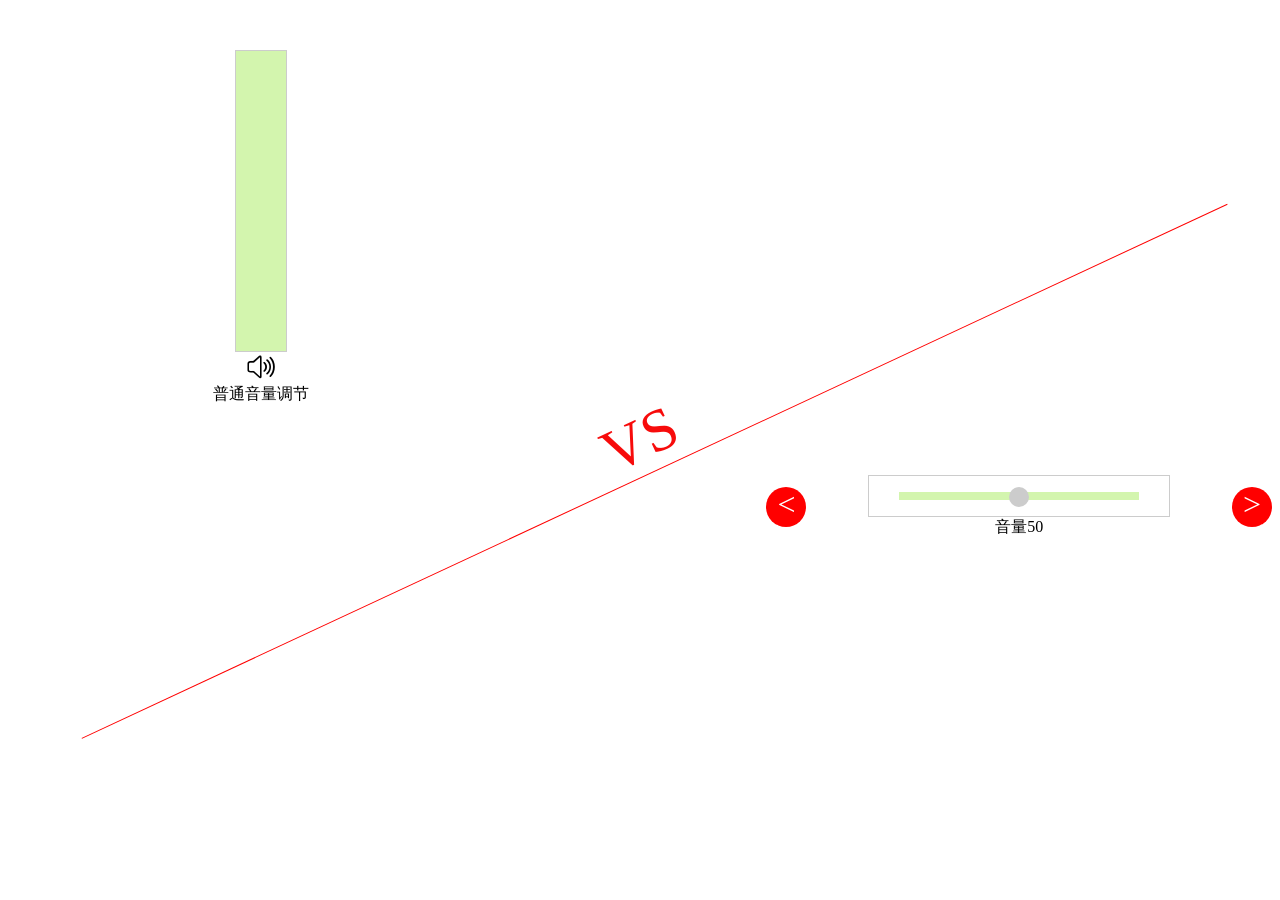
<file: demo/index2.html>
<!DOCTYPE html>
<html lang="en">
<head>
    <meta charset="UTF-8">
    <title>Title</title>
    <link rel="stylesheet" href="../css/style.css">
    <script src="../js/jquery.js"></script>
    <script src="../js/main.js"></script>
    <style>
        body{
            user-select: none;
            margin-top: 50px;
        }
        .card{
            text-align: center;
        }
        .card-left{
            width: 40%;
        }
        .card-right{
            width: 40%;
            float: right;
        }
        .demo1{
            width: 300px;
            height: 40px;
            border: 1px solid #ccc;
            margin: 0 auto;
            overflow: hidden;
            display: flex;
            justify-content: center;
            align-items: center;
            transform-origin:50% 50%;
        }
        .demo1 .per1{
            height: 20%;
            width: 80%;
            background: #d3f5ae;
            position: relative;
        }
        .demo1 .per1 .bar{
            position: absolute;
            width: 20px;
            height: 20px;
            background: #ccc;
            border-radius: 50%;
            left: 110px;
            top: -5px;
        }
        .demo2{
            width: 50px;
            height: 300px;
            border: 1px solid #ccc;
            position: relative;
            margin: 0 auto;
            overflow: hidden;
        }
        .demo2 .per2{
            width: 100%;
            height: 100%;
            background: #d3f5ae;
            position: absolute;
            bottom: 0;
        }
        .line{
            text-align: center;
            font-size: 60px;
            transform: rotateZ(-25deg);
            color: #f70b0b;
            position: relative;
            border-bottom: 1px solid #f00;
        }
        #demo2-icon, #demo1-icon{
            font-size: 30px;
        }
    </style>
</head>
<body>
    <div>
        <div class="card card-left">
            <div class="demo2">
                <div class="per2"></div>
            </div>
            <span id="demo2-icon" class="icon-volume-3"></span>
            <div>普通音量调节</div>
        </div>
        <div class="line">VS</div>
        <div class="card card-right">
            <div class="demo1">
                <div class="per1">
                    <div class="bar"></div>
                </div>
            </div>
            <div>音量<span id="volume">50</span></div>
        </div>
    </div>
<script>
    $(function(){
        (function(){
            var flag = false;
            function calculateDistance(elem, mouseX, mouseY) {
                //return Math.floor(Math.sqrt(Math.pow(mouseX - (elem.offset().left+(elem.width()/2)), 2) + Math.pow(mouseY - (elem.offset().top+(elem.height()/2)), 2)));
                return Math.floor((elem.offset().top - mouseY + elem.height()), 2);
            }
            function updateIcon(distance) {
                var per = distance/$(".demo2").height()
                var $el = $("#demo2-icon").removeClass();
                if(per>=0.7){
                    $el.addClass('icon-volume-3');
                }else if(per>=0.3){
                    $el.addClass('icon-volume-2');
                }else if(per>0){
                    $el.addClass('icon-volume-1');
                }else{
                    $el.addClass('icon-volume-none');
                }
            }
            function updateDistance(e, $target){
                mX = e.pageX;
                mY = e.pageY;
                distance = calculateDistance($target, mX, mY);
                updateIcon(distance)
                $target.css({height:distance+'px'});
            }
            $(".demo2").on("mousedown", function(e) {
                flag = true;
            });
            $("body").on("mouseup", function(e) {
                flag = false;
            });
            $(".demo2").on("click", function(e) {
                console.log('click')
                updateDistance(e, $('.per2'))
            });
            $("body").on("mousemove", function(e) {
                if(flag){
                    updateDistance(e, $('.per2'))
                }
            });
        })();
        (function(){
            var flag = false;
            var centerleft = 0;
            var centertop = 0
            const G = 9.8;
            const RUB = G*0.1;
            var speed = 0;
            var roatate = 0;
            var barLeft = 110;
            var barMaxWidth = Math.floor($(".per1").width());
            var barWidth = Math.floor($(".bar").width()/2);
            setInterval(function(){
                if(roatate!=0){
                    // 增加摩擦力
                    var force = Math.cos(2*Math.PI/360*(90-roatate))*G;
                    if(Math.abs(force)>RUB){
                        console.log('go')
                        speed += Math.floor(force-RUB);
                    }else{
                        if(speed<=0){
                            speed = 0
                        }else{
                            speed -= Math.floor(RUB - force);
                        }
                    }
                }
                barLeft += speed/100
                if(barLeft<=-barWidth){
                    speed = 0;
                    barLeft = -barWidth;
                }else if(barLeft>=barMaxWidth-barWidth){
                    speed = 0;
                    barLeft = barMaxWidth-barWidth;
                }
                $("#volume").text(Math.floor((barLeft+barWidth)/barMaxWidth*100));
                $(".bar").css({left: barLeft+'px'})
            },10)
            function getEleCenter(elem){
                return {
                    left: Math.floor(elem.offset().left + (elem.width()/2)),
                    top: Math.floor(elem.offset().top + (elem.height()/2))
                }
            }
            function calculateRotate(elem, mouseX, mouseY){
                roatate = getTanDeg((mouseY - centertop)/(mouseX - centerleft))
                $('.demo1').css({transform:`rotateZ(${roatate}deg)`})
                // console.log('角度'+roatate)
            }
            function getTanDeg(tan) {
                var result = Math.atan(tan) / (Math.PI / 180);
                result = Math.round(result);
                return result;
            }
            $(".demo1").on("mousedown", function(e) {
                var {left, top} = getEleCenter($(this))
                centerleft = left;
                centertop = top;
                flag = true;
            });
            $("body").on("mouseup", function(e) {
                flag = false;
            });
            $(".demo1").on("click", function(e) {
                //updateDistance(e, $('.per1'))
            });
            $("body").on("mousemove", function(e) {
                // flag = true
                if(flag){
                    mX = e.pageX;
                    mY = e.pageY;
                    if(mX > centerleft){
                        calculateRotate($('.demo1'), mX, mY)
                    }
                }
            });
        })()
    })
</script>
</body>
</html>
</file>
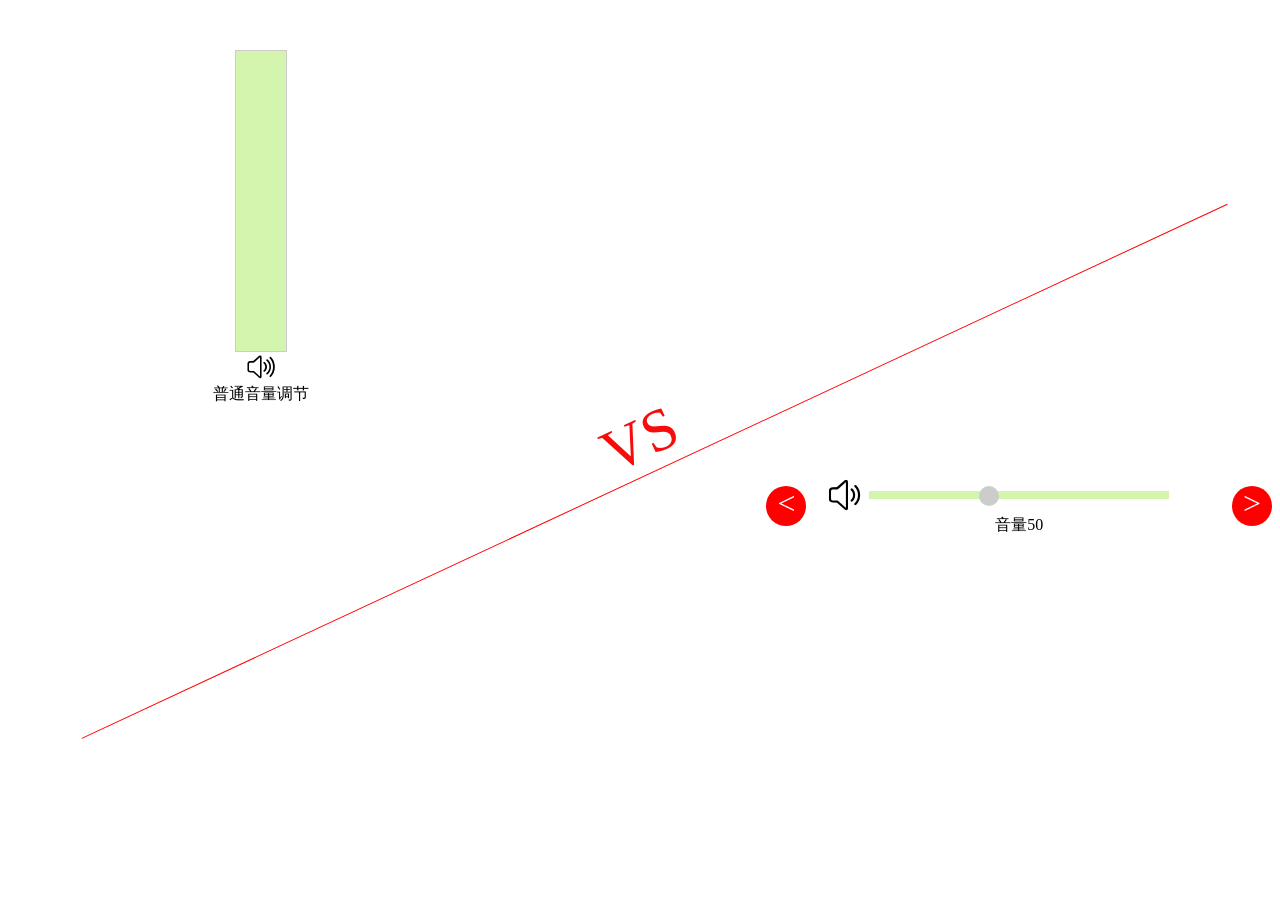
<file: demo/index3.html>
<!DOCTYPE html>
<html lang="en">
<head>
    <meta charset="UTF-8">
    <title>Title</title>
    <link rel="stylesheet" href="../css/style.css">
    <script src="../js/jquery.js"></script>
    <script src="../js/main.js"></script>
    <script src="../js/parabola2.js"></script>
    <style>
        body{
            user-select: none;
            margin-top: 50px;
        }
        .card{
            text-align: center;
        }
        .card-left{
            width: 40%;
        }
        .card-right{
            width: 40%;
            float: right;
        }
        .demo1{
            width: 300px;
            height: 40px;
            margin: 0 auto;
            display: flex;
            justify-content: center;
            align-items: center;
            transform-origin:50% 50%;
            position: relative;
        }
        .demo1 .per1{
            height: 20%;
            width: 100%;
            background: #d3f5ae;
            position: relative;
        }
        .demo1 .per1 .bar{
            position: absolute;
            width: 20px;
            height: 20px;
            background: #ccc;
            border-radius: 50%;
            left: 110px;
            top: -5px;
        }
        .demo1 .per1 .target{
            position: absolute;
            width: 10px;
            height: 10px;
            left: 200px;
        }
        .per1 #volumnIcon{
            position: absolute;
            left: -42px;
            top: -15px;
            font-size: 40px;
            cursor: pointer;
        }
        .per1 #volumnIcon:hover{
            color: rgba(226, 64, 228, 0.3)
        }
        .demo2{
            width: 50px;
            height: 300px;
            border: 1px solid #ccc;
            position: relative;
            margin: 0 auto;
            overflow: hidden;
        }
        .demo2 .per2{
            width: 100%;
            height: 100%;
            background: #d3f5ae;
            position: absolute;
            bottom: 0;
        }
        .line{
            text-align: center;
            font-size: 60px;
            transform: rotateZ(-25deg);
            color: #f70b0b;
            position: relative;
            border-bottom: 1px solid #f00;
        }
        #demo2-icon, #demo1-icon{
            font-size: 30px;
        }
    </style>
</head>
<body>
    <div>
        <div class="card card-left">
            <div class="demo2">
                <div class="per2"></div>
            </div>
            <span id="demo2-icon" class="icon-volume-3"></span>
            <div>普通音量调节</div>
        </div>
        <div class="line">VS</div>
        <div class="card card-right">
            <div class="demo1">
                <div class="per1">
                    <span id="volumnIcon" class="icon-volume-2"></span>
                    <div class="bar"></div>
                    <div class="target"></div>
                </div>
            </div>
            <div>音量<span id="volume">50</span></div>
        </div>
    </div>
<script>
    $(function(){
        (function(){
            var flag = false;
            function calculateDistance(elem, mouseX, mouseY) {
                //return Math.floor(Math.sqrt(Math.pow(mouseX - (elem.offset().left+(elem.width()/2)), 2) + Math.pow(mouseY - (elem.offset().top+(elem.height()/2)), 2)));
                return Math.floor((elem.offset().top - mouseY + elem.height()), 2);
            }
            function updateIcon(distance) {
                var per = distance/$(".demo2").height()
                var $el = $("#demo2-icon").removeClass();
                if(per>=0.7){
                    $el.addClass('icon-volume-3');
                }else if(per>=0.3){
                    $el.addClass('icon-volume-2');
                }else if(per>0){
                    $el.addClass('icon-volume-1');
                }else{
                    $el.addClass('icon-volume-none');
                }
            }
            function updateDistance(e, $target){
                mX = e.pageX;
                mY = e.pageY;
                distance = calculateDistance($target, mX, mY);
                updateIcon(distance)
                $target.css({height:distance+'px'});
            }
            $(".demo2").on("mousedown", function(e) {
                flag = true;
            });
            $("body").on("mouseup", function(e) {
                flag = false;
            });
            $(".demo2").on("click", function(e) {
                console.log('click')
                updateDistance(e, $('.per2'))
            });
            $("body").on("mousemove", function(e) {
                if(flag){
                    updateDistance(e, $('.per2'))
                }
            });
        })();
        (function(){
            var stime;
            const MAXTIME = 1*1000; //最长持续1S，时间到后自动发射
            const MAXDEGREE = 45;
            var rotate = 0;
            var timer = null
            var $bar = $(".bar")
            var perWidth = $(".per1").width()
            var flag = false;
            var defaultIcon = 2;
            $("#volumnIcon").on("mousedown", function(){
                flag = true
                $bar.css({left:'-30px',top:'-10px'}).hide()
                stime = +new Date();
                let period = 10; //周期100ms
                timer = setInterval(function () {
                    rotate -= period/MAXTIME*MAXDEGREE;
                    $("#volumnIcon").css({'transform':`rotateZ(${rotate}deg)`})
                    var left = Math.abs(rotate/MAXDEGREE)*perWidth
                    $(".target").css({'left':`${left}px`})
                    // 喇叭动画
                    var d = (defaultIcon++)%3+1;
                    $(".target").css({'left':`${left}px`})
                    $("#volumnIcon").removeClass().addClass(`icon-volume-${d}`)
                    if(+new Date() - stime >= MAXTIME){
                        launch()
                    }
                },period)
            })
            $("#volumnIcon").on("mouseup", launch)
            function launch(){
                if(flag){
                    flag = false;
                    $(".bar").show()
                    $("#volumnIcon").css({'transform':`rotateZ(0deg)`}).removeClass().addClass('icon-volume-2')
                    new Parabola(document.querySelector('.bar'), document.querySelector('.target'), {
                        endScale: '1',
                        curvature: '0.003',
                        complete: function(){
                            $("#volume").text(Math.floor(Math.abs(rotate/MAXDEGREE)*100));
                            rotate = 0;
                        }
                    }).init();
                    timer && clearInterval(timer)
                }
            }
        })()
    })
</script>
</body>
</html>
</file>
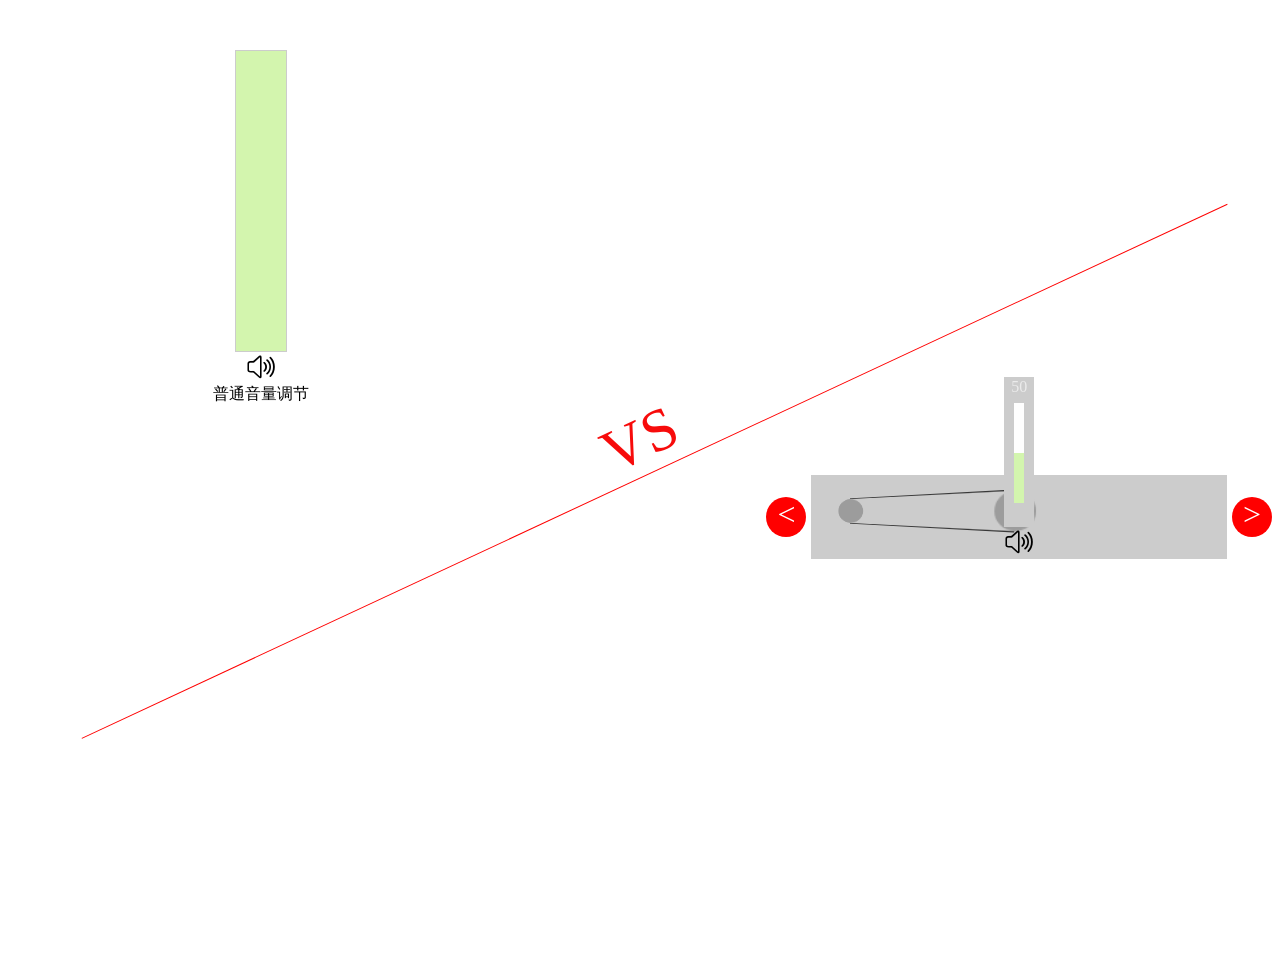
<file: demo/index4.html>
<!DOCTYPE html>
<html lang="en">
<head>
    <meta charset="UTF-8">
    <title>Title</title>
    <link rel="stylesheet" href="../css/style.css">
    <script src="../js/jquery.js"></script>
    <script src="../js/main.js"></script>
    <style>
        body{
            user-select: none;
            margin-top: 50px;
            overflow: hidden;
            height: calc(100vh);
        }
        .card{
            text-align: center;
        }
        .card-left{
            width: 40%;
        }
        .card-right{
            width: 40%;
            float: right;
            background: #ccc;
        }
        .demo1{
            position: absolute;
            height: 150px;
            width: 30px;
            left: 0;
            top: -150px;
            background: #ccc;
        }
        .demo1 #volume{
            font-size: 16px;
            padding: 0px;
            color: #ebebeb;
        }
        .demo1 .per1{
            height: 100px;
            background: #fefefe;
            margin: 10px;
            position: relative;
        }
        .demo1 .per1 .bar{
            height: 50%;
            background: #d3f5ae;
            position: absolute;
            width: 100%;
            bottom: 0;
        }
        .demo2{
            width: 50px;
            height: 300px;
            border: 1px solid #ccc;
            position: relative;
            margin: 0 auto;
            overflow: hidden;
        }
        .demo2 .per2{
            width: 100%;
            height: 100%;
            background: #d3f5ae;
            position: absolute;
            bottom: 0;
        }
        .line{
            text-align: center;
            font-size: 60px;
            transform: rotateZ(-25deg);
            color: #f70b0b;
            position: relative;
            border-bottom: 1px solid #f00;
        }
        #demo2-icon, #demo1-icon{
            font-size: 30px;
        }
        #demo1-icon{
            position: relative;
        }
        .circle{
            position: relative;
            transform-origin: 40px 16px;
        }
        .circle .circle-box{
            display: flex;
            width: 200px;
            justify-content: space-between;
            align-items: center;
            border-top: 1px solid #383838;
            border-bottom: 1px solid #383838;
            transform: perspective(250px) scaleZ(1) rotateY(-40deg);
            margin-top: 20px;
        }
        .circle .circle-box .center{
            width: 30px;
            height: 30px;
            background: #9c9c9c;
            border-radius: 50%;
            transform: translateX(-15px) scaleX(1.7);
        }
        .circle .circle-box .handler{
            height: 30px;
            width: 30px;
            background: #9c9c9c;
            border-radius: 50%;
            transform: translateX(15px);
        }
    </style>
</head>
<body>
    <div>
        <div class="card card-left">
            <div class="demo2">
                <div class="per2"></div>
            </div>
            <span id="demo2-icon" class="icon-volume-3"></span>
            <div>普通音量调节</div>
        </div>
        <div class="line">VS</div>
        <div class="card card-right">
            <div class="circle">
                <div class="circle-box">
                    <div class="center"></div>
                    <div class="handler"></div>
                </div>
            </div>
            <span id="demo1-icon" class="icon-volume-3">
                <div class="demo1">
                    <div id="volume">50</div>
                    <div class="per1">
                        <div class="bar"></div>
                    </div>
                </div>
            </span>
        </div>
    </div>
<script>
    $(function(){
        (function(){
            var flag = false;
            function calculateDistance(elem, mouseX, mouseY) {
                //return Math.floor(Math.sqrt(Math.pow(mouseX - (elem.offset().left+(elem.width()/2)), 2) + Math.pow(mouseY - (elem.offset().top+(elem.height()/2)), 2)));
                return Math.floor((elem.offset().top - mouseY + elem.height()), 2);
            }
            function updateIcon(distance) {
                var per = distance/$(".demo2").height()
                var $el = $("#demo2-icon").removeClass();
                if(per>=0.7){
                    $el.addClass('icon-volume-3');
                }else if(per>=0.3){
                    $el.addClass('icon-volume-2');
                }else if(per>0){
                    $el.addClass('icon-volume-1');
                }else{
                    $el.addClass('icon-volume-none');
                }
            }
            function updateDistance(e, $target){
                mX = e.pageX;
                mY = e.pageY;
                distance = calculateDistance($target, mX, mY);
                updateIcon(distance)
                $target.css({height:distance+'px'});
            }
            $(".demo2").on("mousedown", function(e) {
                flag = true;
            });
            $("body").on("mouseup", function(e) {
                flag = false;
            });
            $(".demo2").on("click", function(e) {
                console.log('click')
                updateDistance(e, $('.per2'))
            });
            $("body").on("mousemove", function(e) {
                if(flag){
                    updateDistance(e, $('.per2'))
                }
            });
        })();
        (function(){
            var flag = false;
            roatate = 0;
            var preRotate = 0;
            var s = 0;
            var defaultVolume = 50;
            var centerleft = 40;
            var centertop = 16;
            var mouseDownleft;
            var mouseDowntop;
            function throttle(fun, wait = 100) {
                var flag = true;
                return function () {
                    if (!flag) {
                        return '';
                    }
                    flag = false;
                    fun();
                    setTimeout(() => {
                        flag = true;
                    }, wait)
                }
            }
            function getEleCenter(elem){
                return {
                    left: Math.floor(elem.offset().left + 40),
                    top: Math.floor(elem.offset().top +16)
                }
            }
            // 根据三条边的坐标获取夹角
            function getRotate(pointA, pointB, pointC){
                var AB = {};
                var AC= {};
                AB.X = (pointB.X - pointA.X);
                AB.Y = (pointB.Y - pointA.Y);
                AC.X = (pointC.X - pointA.X);
                AC.Y = (pointC.Y - pointA.Y);
                var direct = (AB.X * AC.Y) - (AB.Y * AC.X);
                var lengthAB = Math.sqrt( Math.pow(pointA.X - pointB.X, 2) +
                    Math.pow(pointA.Y - pointB.Y, 2)),
                    lengthAC = Math.sqrt( Math.pow(pointA.X - pointC.X, 2) +
                        Math.pow(pointA.Y - pointC.Y, 2)),
                    lengthBC = Math.sqrt( Math.pow(pointB.X - pointC.X, 2) +
                        Math.pow(pointB.Y - pointC.Y, 2));
                var cosA = (Math.pow(lengthAB, 2) + Math.pow(lengthAC, 2) - Math.pow(lengthBC, 2)) /
                    (2 * lengthAB * lengthAC);
                var angleA = Math.round( Math.acos(cosA) * 180 / Math.PI );
                if (direct > 0){
                    s -= angleA;
                } else {
                    s += angleA;
                }
                $('.circle').css({transform:`rotateZ(${s}deg)`})
                var circle = Math.floor(s/360);
                circle = defaultVolume+circle
                if(circle>100){
                    circle = 100;
                    s-=360
                }
                if(circle<0){
                    circle = 0;
                    s+=360
                }
                $("#volume").text(circle);
                $('.bar').css({ height: `${circle}%` })
            }
            $(".handler").on("mousedown", function(e) {
                var {left, top} = getEleCenter($('.circle'))
                centerleft = left;
                centertop = top;
                mouseDownleft = e.pageX;
                mouseDowntop = e.pageY;
                flag = true;
            });
            $("body").on("mouseup", function(e) {
                flag = false;
            });
            $("body").on("mousemove", function(e) {
                if(flag){
                    mX = e.pageX;
                    mY = e.pageY;
                    var center = {X:centerleft, Y: centertop}
                    var mouse = {X:mX, Y: mY}
                    var preMouse = {X: mouseDownleft,Y:mouseDowntop};
                    getRotate(center, mouse, preMouse)
                    mouseDownleft = mX;
                    mouseDowntop  = mY
                }
            });
        })()
    })
</script>
</body>
</html>
</file>
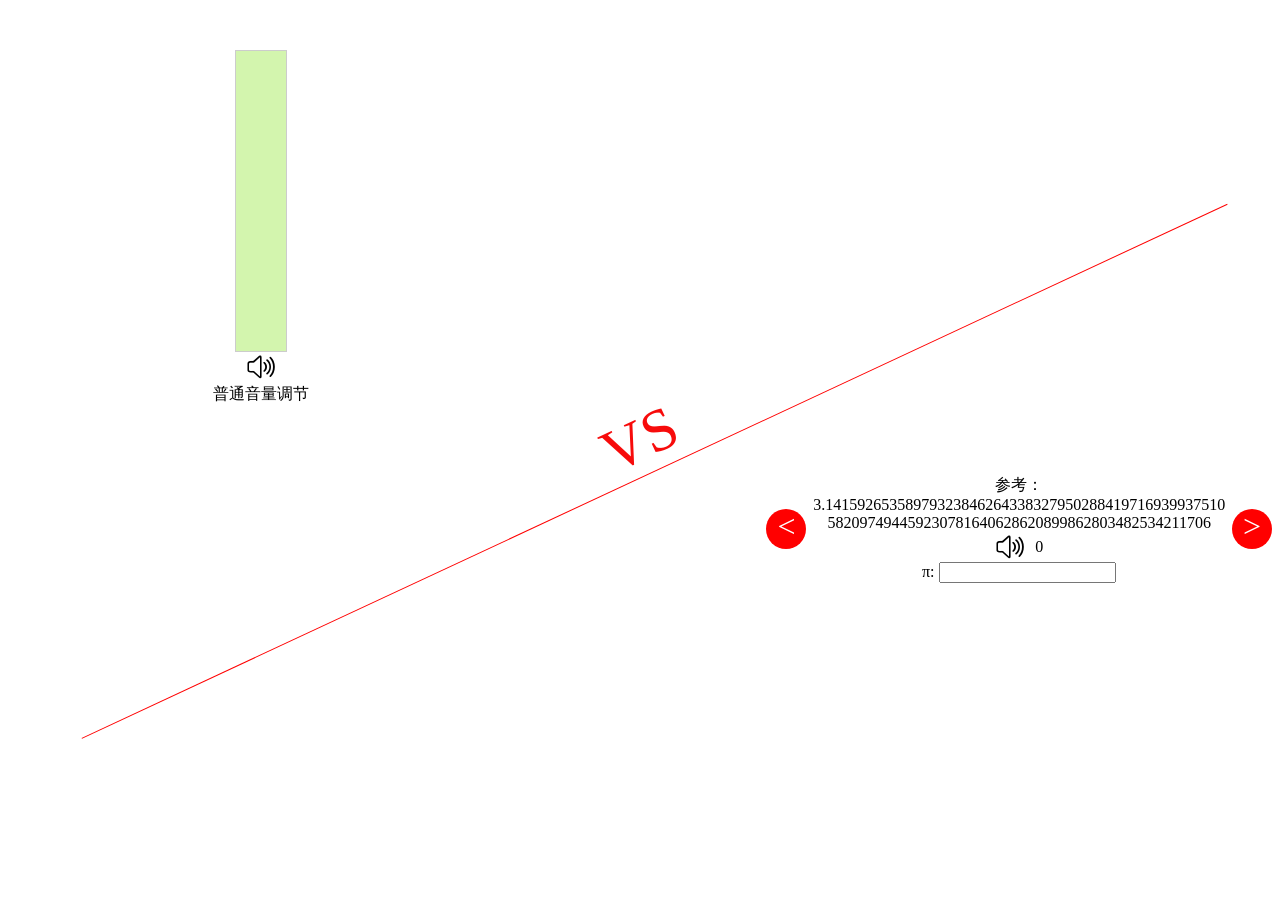
<file: demo/index5.html>
<!DOCTYPE html>
<html lang="en">
<head>
    <meta charset="UTF-8">
    <title>Title</title>
    <link rel="stylesheet" href="../css/style.css">
    <script src="../js/jquery.js"></script>
    <script src="../js/main.js"></script>
    <style>
        body{
            user-select: none;
            margin-top: 50px;
        }
        .card{
            text-align: center;
        }
        .card-left{
            width: 40%;
        }
        .card-right{
            width: 40%;
            float: right;
        }
        .demo1{
        }
        .demo1 .volume-container{
            display: flex;
            justify-content: center;
            align-items: center;
        }
        .demo1 #demo1-icon{
            margin-right: 10px;
        }
        .demo1 #number{
            margin-left: 5px;
        }
        .demo1 #alert{
            color: red;
            display: none;
        }
        .demo2{
            width: 50px;
            height: 300px;display: flex;
            justify-content: center;
            align-items: center;
            border: 1px solid #ccc;
            position: relative;
            margin: 0 auto;
            overflow: hidden;
        }
        .demo2 .per2{
            width: 100%;
            height: 100%;
            background: #d3f5ae;
            position: absolute;
            bottom: 0;
        }
        .line{
            text-align: center;
            font-size: 60px;
            transform: rotateZ(-25deg);
            color: #f70b0b;
            position: relative;
            border-bottom: 1px solid #f00;
        }
        #demo2-icon, #demo1-icon{
            font-size: 30px;
        }
    </style>
</head>
<body>
    <div>
        <div class="card card-left">
            <div class="demo2">
                <div class="per2"></div>
            </div>
            <span id="demo2-icon" class="icon-volume-3"></span>
            <div>普通音量调节</div>
        </div>
        <div class="line">VS</div>
        <div class="card card-right">
            <div style="word-break: break-word;">
                参考：3.14159265358979323846264338327950288419716939937510582097494459230781640628620899862803482534211706
            </div>
            <div class="demo1">
                <div class="volume-container">
                    <span id="demo1-icon" class="icon-volume-3"></span>
                    <span id="volume">0</span>
                </div>
                π:<input id="number" type="text"><span id="alert">ERROR</span>
            </div>
        </div>
    </div>
<script>
    $(function(){
        (function(){
            var flag = false;
            function calculateDistance(elem, mouseX, mouseY) {
                //return Math.floor(Math.sqrt(Math.pow(mouseX - (elem.offset().left+(elem.width()/2)), 2) + Math.pow(mouseY - (elem.offset().top+(elem.height()/2)), 2)));
                return Math.floor((elem.offset().top - mouseY + elem.height()), 2);
            }
            function updateIcon(distance) {
                var per = distance/$(".demo2").height()
                var $el = $("#demo2-icon").removeClass();
                if(per>=0.7){
                    $el.addClass('icon-volume-3');
                }else if(per>=0.3){
                    $el.addClass('icon-volume-2');
                }else if(per>0){
                    $el.addClass('icon-volume-1');
                }else{
                    $el.addClass('icon-volume-none');
                }
            }
            function updateDistance(e, $target){
                mX = e.pageX;
                mY = e.pageY;
                distance = calculateDistance($target, mX, mY);
                updateIcon(distance)
                $target.css({height:distance+'px'});
            }
            $(".demo2").on("mousedown", function(e) {
                flag = true;
            });
            $("body").on("mouseup", function(e) {
                flag = false;
            });
            $(".demo2").on("click", function(e) {
                console.log('click')
                updateDistance(e, $('.per2'))
            });
            $("body").on("mousemove", function(e) {
                if(flag){
                    updateDistance(e, $('.per2'))
                }
            });
        })();
        (function(){
            function setVolume(volume){
                $("#volume").text(volume);
            }
            function showError(){
                $("#alert").show()
            }
            function hideError(){
                $("#alert").hide()
            }
            const PI =
            '3.14159265358979323846264338327950288419716939937510582097494459230781640628620899862803482534211706';
            $("#number").on('input', function(){
                var number = $(this).val()
                if(PI.indexOf(number) == 0){
                    setVolume(number.length)
                    hideError();
                }else{
                    setVolume(0);
                    showError();
                }
            })
        })()
    })
</script>
</body>
</html>
</file>
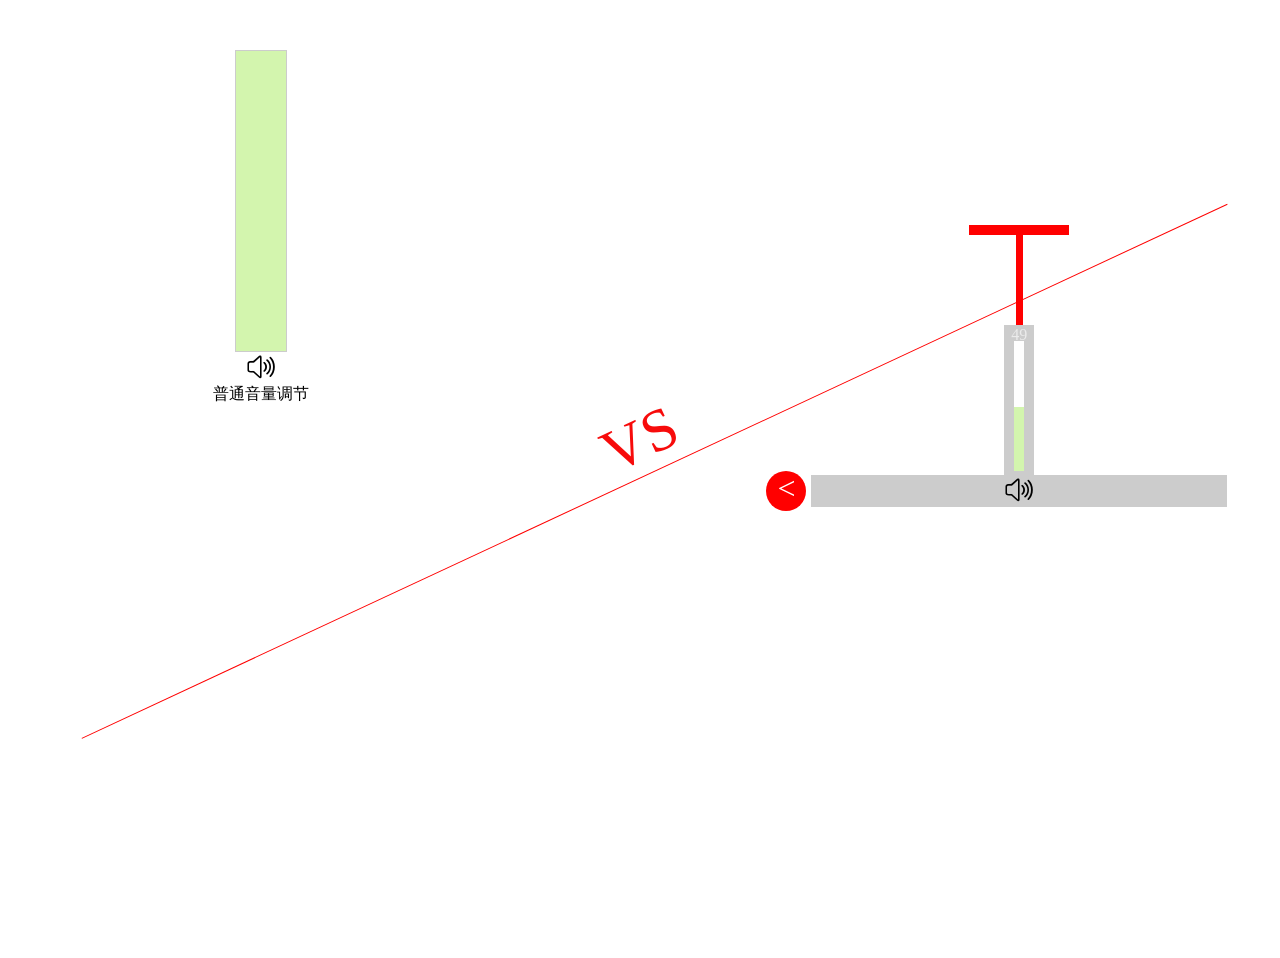
<file: demo/index6.html>
<!DOCTYPE html>
<html lang="en">

<head>
    <meta charset="UTF-8">
    <title>Title</title>
    <link rel="stylesheet" href="../css/style.css">
    <script src="../js/jquery.js"></script>
    <script src="../js/main.js"></script>
    <style>
        body {
            user-select: none;
            margin-top: 50px;
            overflow: hidden;
            height: calc(100vh);
        }

        .card {
            text-align: center;
        }

        .card-left {
            width: 40%;
        }

        .card-right {
            width: 40%;
            float: right;
            background: #ccc;
        }

        .demo1 {
            position: absolute;
            height: 150px;
            width: 30px;
            left: 0;
            top: -150px;
            background: #ccc;
            z-index: 100;
        }

        .demo1 #volume {
            font-size: 16px;
            padding: 0px;
            color: #ebebeb;
            z-index: 100;
            position: relative;
            background: #ccc;
        }

        .demo1 .per1 {
            height: 100px;
            background: #fefefe;
            margin: 10px;
            position: relative;
            z-index: 100;
            margin-top: 0;
            padding-top: 30px;
        }

        .demo1 .per1 .bar {
            height: 50%;
            background: #d3f5ae;
            position: absolute;
            width: 100%;
            bottom: 0;
        }

        .demo2 {
            width: 50px;
            height: 300px;
            border: 1px solid #ccc;
            position: relative;
            margin: 0 auto;
            overflow: hidden;
        }

        .demo2 .per2 {
            width: 100%;
            height: 100%;
            background: #d3f5ae;
            position: absolute;
            bottom: 0;
        }

        .line {
            text-align: center;
            font-size: 60px;
            transform: rotateZ(-25deg);
            color: #f70b0b;
            position: relative;
            border-bottom: 1px solid #f00;
        }

        #demo2-icon,
        #demo1-icon {
            font-size: 30px;
        }

        #demo1-icon {
            position: relative;
        }
        .demo1 .container{
            height: 100px;
            position: absolute;
            top: -100px;
            width: 100%;
            z-index: 2;
        }
        .demo1 .container .pointer{
            position: absolute;
            top: 0;
            left: -35px;
            width: 100px;
            height: 10px;
            background: red;
            cursor: pointer;
        }
        .demo1 .container .bar2{
            height: 100%;
            background: red;
            margin: 0 auto;
            width: 7px;
        }
    </style>
</head>

<body>
    <div>
        <div class="card card-left">
            <div class="demo2">
                <div class="per2"></div>
            </div>
            <span id="demo2-icon" class="icon-volume-3"></span>
            <div>普通音量调节</div>
        </div>
        <div class="line">VS</div>
        <div class="card card-right">
            <span id="demo1-icon" class="icon-volume-3">
                <div class="demo1">
                    <div id="volume">50</div>
                    <div class="per1">
                        <div class="bar"></div>
                    </div>
                    <div class="container">
                        <div class="pointer"></div>
                        <div class="bar2"></div>
                    </div>
                </div>
            </span>
        </div>
    </div>
    <script>
        $(function () {
            (function () {
                var flag = false;

                function calculateDistance(elem, mouseX, mouseY) {
                    //return Math.floor(Math.sqrt(Math.pow(mouseX - (elem.offset().left+(elem.width()/2)), 2) + Math.pow(mouseY - (elem.offset().top+(elem.height()/2)), 2)));
                    return Math.floor((elem.offset().top - mouseY + elem.height()), 2);
                }

                function updateIcon(distance) {
                    var per = distance / $(".demo2").height()
                    var $el = $("#demo2-icon").removeClass();
                    if (per >= 0.7) {
                        $el.addClass('icon-volume-3');
                    } else if (per >= 0.3) {
                        $el.addClass('icon-volume-2');
                    } else if (per > 0) {
                        $el.addClass('icon-volume-1');
                    } else {
                        $el.addClass('icon-volume-none');
                    }
                }

                function updateDistance(e, $target) {
                    mX = e.pageX;
                    mY = e.pageY;
                    distance = calculateDistance($target, mX, mY);
                    updateIcon(distance)
                    $target.css({
                        height: distance + 'px'
                    });
                }
                $(".demo2").on("mousedown", function (e) {
                    flag = true;
                });
                $("body").on("mouseup", function (e) {
                    flag = false;
                });
                $(".demo2").on("click", function (e) {
                    console.log('click')
                    updateDistance(e, $('.per2'))
                });
                $("body").on("mousemove", function (e) {
                    if (flag) {
                        updateDistance(e, $('.per2'))
                    }
                });
            })();
            (function () {
                var flag = false;
                var ctop;
                var volume = 50;
                var preY;
                setInterval(()=>{
                    if(volume>0){
                        volume--;
                        setVolume(volume);
                    }
                },1000)
                function setVolume(volume){
                    $("#volume").text(volume);
                    $(".bar").css('height', `${volume}%`)
                }
                function getEleCenter(elem){
                    return {
                    left: Math.floor(elem.offset().left),
                    top: Math.floor(elem.offset().top)
                    }
                }   
                $(".pointer").on("mousedown", function (e) {
                    flag = true;
                    var {top} = getEleCenter($(".demo1"))
                    ctop = top;
                });
                $("body").on("mouseup", function (e) {
                    flag = false;
                });
                $("body").on("mousemove", function (e) {
                    if (flag) {
                        mY = e.pageY;
                        var y = mY - ctop;
                        if(y < -90){
                            y = -90
                        }else if(y > 0){
                            y = 0;
                        }
                        if(preY<0 && y==0 && volume<100){
                            volume++;
                            setVolume(volume)
                        }
                        preY = y;
                        y = y-10;
                        
                        $(".container").css({top:`${y}px`})
                    }
                });
            })()
        })
    </script>
</body>

</html>
</file>
<file: css/main.css>
@font-face {
    font-family: 'icomoon';
    src: url('fonts/icomoon.eot?5ztwjj');
    src: url('fonts/icomoon.eot?5ztwjj#iefix') format('embedded-opentype'),
        url('fonts/icomoon.ttf?5ztwjj') format('truetype'),
        url('fonts/icomoon.woff?5ztwjj') format('woff'),
        url('fonts/icomoon.svg?5ztwjj#icomoon') format('svg');
    font-weight: normal;
    font-style: normal;
    font-display: block;
}

[class^="icon-"],
[class*=" icon-"] {
    /* use !important to prevent issues with browser extensions that change fonts */
    font-family: 'icomoon' !important;
    speak: none;
    font-style: normal;
    font-weight: normal;
    font-variant: normal;
    text-transform: none;
    line-height: 1;

    /* Better Font Rendering =========== */
    -webkit-font-smoothing: antialiased;
    -moz-osx-font-smoothing: grayscale;
}

.icon-volume-1:before {
    content: "\e900";
}

.icon-volume-2:before {
    content: "\e901";
}

.icon-volume-3:before {
    content: "\e902";
}

.icon-volume-none:before {
    content: "\e903";
}
html{
    background-image: linear-gradient(-170deg, #90b5df 20%, #ffffff);
    user-select: none;
}
.card{
    height: 300px;
    padding: 10px;
    box-shadow: 7px 7px 8px 0 rgba(0, 0, 0, .1);

}
/* demo1 */
.card1 {
    text-align: center;
    margin-top: 15px;
}
.card1 .demo1{
    width: 40px;
    height: 200px;
    border: 1px solid #ccc;
    position: relative;
    margin: 0 auto;
    overflow: hidden;
}
.card1 .demo1 .per1{
    width: 100%;
    height: 100%;
    background: #d3f5ae;
    position: absolute;
    bottom: 0;
}
.card1  #demo1-icon{
    font-size: 30px;
}
/* demo2 */
.card2 {
    text-align: center;
    margin-top: 15px;
}

.card2 .demo2 {
    width: 40px;
    height: 200px;
    border: 1px solid #ccc;
    margin: 0 auto;
    overflow: hidden;
}

.card2 .demo2 .per2 {
    height: 100%;
    width: 100%;
    background: #d3f5ae;
}

.card2 #demo2-icon {
    font-size: 30px;
}
/* demo3 */
.card3 {
    text-align: center;
    margin-top: 100px;
}

.card3 .demo3 {
    width: 300px;
    height: 40px;
    border: 1px solid #ccc;
    margin: 0 auto;
    overflow: hidden;
    display: flex;
    justify-content: center;
    align-items: center;
    transform-origin: 50% 50%;
}

.card3 .demo3 .per3 {
    height: 20%;
    width: 80%;
    background: #d3f5ae;
    position: relative;
}

.card3 .demo3 .per3 .bar3 {
    position: absolute;
    width: 20px;
    height: 20px;
    background: #ccc;
    border-radius: 50%;
    left: 110px;
    top: -5px;
}

.card3 .volume-container3 {
    margin-top: 30px;
}
/* demo4 */
.card4 {
    text-align: center;
    margin-top: 100px;
}

.card4 .demo4 {
    width: 300px;
    height: 40px;
    margin: 0 auto;
    display: flex;
    justify-content: center;
    align-items: center;
    transform-origin: 50% 50%;
    position: relative;
}

.card4 .demo4 .per4 {
    height: 20%;
    width: 100%;
    background: #d3f5ae;
    position: relative;
}

.card4 .demo4 .per4 .bar4 {
    position: absolute;
    width: 20px;
    height: 20px;
    background: #ccc;
    border-radius: 50%;
    left: 110px;
    top: -5px;
}

.card4 .demo4 .per4 .target4 {
    position: absolute;
    width: 10px;
    height: 10px;
    left: 200px;
}

.card4 .per4 #volumnIcon4 {
    position: absolute;
    left: -42px;
    top: -15px;
    font-size: 40px;
    cursor: pointer;
}

.card4 .per4 #volumnIcon4:hover {
    color: rgba(226, 64, 228, 0.3)
}
/* demo5 */
.card5 {
    text-align: center;
    margin-top: 100px;
    padding-left: 30%;
}

.card5 .demo5 {
    position: absolute;
    height: 150px;
    width: 30px;
    left: 0;
    top: -150px;
    background: #ccc;
}

.card5 #volume5 {
    font-size: 16px;
    padding: 0px;
    color: #ebebeb;
}

.card5 .per5 {
    height: 100px;
    background: #fefefe;
    margin: 10px;
    position: relative;
}

.card5 .per5 .bar5 {
    height: 50%;
    background: #d3f5ae;
    position: absolute;
    width: 100%;
    bottom: 0;
}
.card5 #demo5-icon {
    position: relative;
    font-size: 30px;
    float: right;
    margin-top: 60px;
}

.card5 .circle5 {
    position: relative;
    transform-origin: 40px 16px;
}

.card5 .circle5 .circle-box5 {
    display: flex;
    width: 200px;
    justify-content: space-between;
    align-items: center;
    border-top: 1px solid #383838;
    border-bottom: 1px solid #383838;
    transform: perspective(250px) scaleZ(1) rotateY(-40deg);
    margin-top: 20px;
}

.card5 .circle5 .circle-box5 .center5 {
    width: 30px;
    height: 30px;
    background: #9c9c9c;
    border-radius: 50%;
    transform: translateX(-15px) scaleX(1.7);
}

.card5 .circle5 .circle-box5 .handler5 {
    height: 30px;
    width: 30px;
    background: #9c9c9c;
    border-radius: 50%;
    transform: translateX(15px);
}
/* demo6 */
.card6 {
    text-align: center;
    margin-top: 100px;
}

.demo6 .volume-container6 {
    display: flex;
    justify-content: center;
    align-items: center;
    margin-bottom: 10px;
}

.demo6 #demo6-icon {
    margin-right: 10px;
    font-size: 30px;
}

.demo6 #number6 {
    margin-left: 5px;
}

.demo6 #alert6 {
    color: red;
    display: none;
}

.demo6 .container6{
    font-size: 25px;
}
/* demo7 */
.card7 {
    text-align: center;
    margin-top: 240px;
}
.card7 .demo7{
    position: absolute;
    height: 150px;
    width: 30px;
    left: 0;
    top: -150px;
    background: #ccc;
    z-index: 100;
}

.card7 .demo7 #volume7 {
    font-size: 16px;
    padding: 0px;
    color: #ebebeb;
    z-index: 100;
    position: relative;
    background: #ccc;
}

.card7 .demo7 .per7 {
    height: 100px;
    background: #fefefe;
    margin: 10px;
    position: relative;
    z-index: 100;
    margin-top: 0;
    padding-top: 30px;
}

.card7 .demo7 .per7 .bar7 {
    height: 50%;
    background: #d3f5ae;
    position: absolute;
    width: 100%;
    bottom: 0;
}
.card7 #demo7-icon {
    position: relative;
    font-size: 30px;
}

.card7 .demo7 .container7 {
    height: 100px;
    position: absolute;
    top: -100px;
    width: 100%;
    z-index: 2;
}

.card7 .demo7 .container7 .pointer7 {
    position: absolute;
    top: 0;
    left: -35px;
    width: 100px;
    height: 10px;
    background: #ccc;
    cursor: pointer;
}

.card7 .demo7 .container7 .bar77 {
    height: 100%;
    background: #ccc;
    margin: 0 auto;
    width: 7px;
}
/* continue */
.continue{
    text-align: center;
    line-height: 280px;
    height: 100%;
    font-size: 50px;
    color: #585858;
}
</file>
<file: css/style.css>
@font-face {
  font-family: 'icomoon';
  src:  url('fonts/icomoon.eot?5ztwjj');
  src:  url('fonts/icomoon.eot?5ztwjj#iefix') format('embedded-opentype'),
    url('fonts/icomoon.ttf?5ztwjj') format('truetype'),
    url('fonts/icomoon.woff?5ztwjj') format('woff'),
    url('fonts/icomoon.svg?5ztwjj#icomoon') format('svg');
  font-weight: normal;
  font-style: normal;
  font-display: block;
}

[class^="icon-"], [class*=" icon-"] {
  /* use !important to prevent issues with browser extensions that change fonts */
  font-family: 'icomoon' !important;
  speak: none;
  font-style: normal;
  font-weight: normal;
  font-variant: normal;
  text-transform: none;
  line-height: 1;

  /* Better Font Rendering =========== */
  -webkit-font-smoothing: antialiased;
  -moz-osx-font-smoothing: grayscale;
}

.icon-volume-1:before {
  content: "\e900";
}
.icon-volume-2:before {
  content: "\e901";
}
.icon-volume-3:before {
  content: "\e902";
}
.icon-volume-none:before {
  content: "\e903";
}

.card-right{
  position: relative;
  padding: 0 45px;
  box-sizing: border-box;
  background-clip: content-box !important;
}
.button-pre{
  position: absolute;
  top: 0;
  left: 0;
  height: 100%;
  display: flex;
  justify-content: center;
  align-items: center;
}
.button-pre::after{
    content: '<';
    display: block;
    background: red;
    width: 40px;
    height: 40px;
    color: #fff;
    font-size: 32px;
    line-height: 35px;
    border-radius: 50%;
    cursor: pointer;
}
.button-next {
  position: absolute;
  top: 0;
  right: 0;
  height: 100%;
  display: flex;
  justify-content: center;
  align-items: center;
}
.button-next::after{
    content: '>';
    display: block;
    background: red;
    width: 40px;
    height: 40px;
    color: #fff;
    font-size: 32px;
    line-height: 35px;
    border-radius: 50%;
    cursor: pointer;
}
</file>
